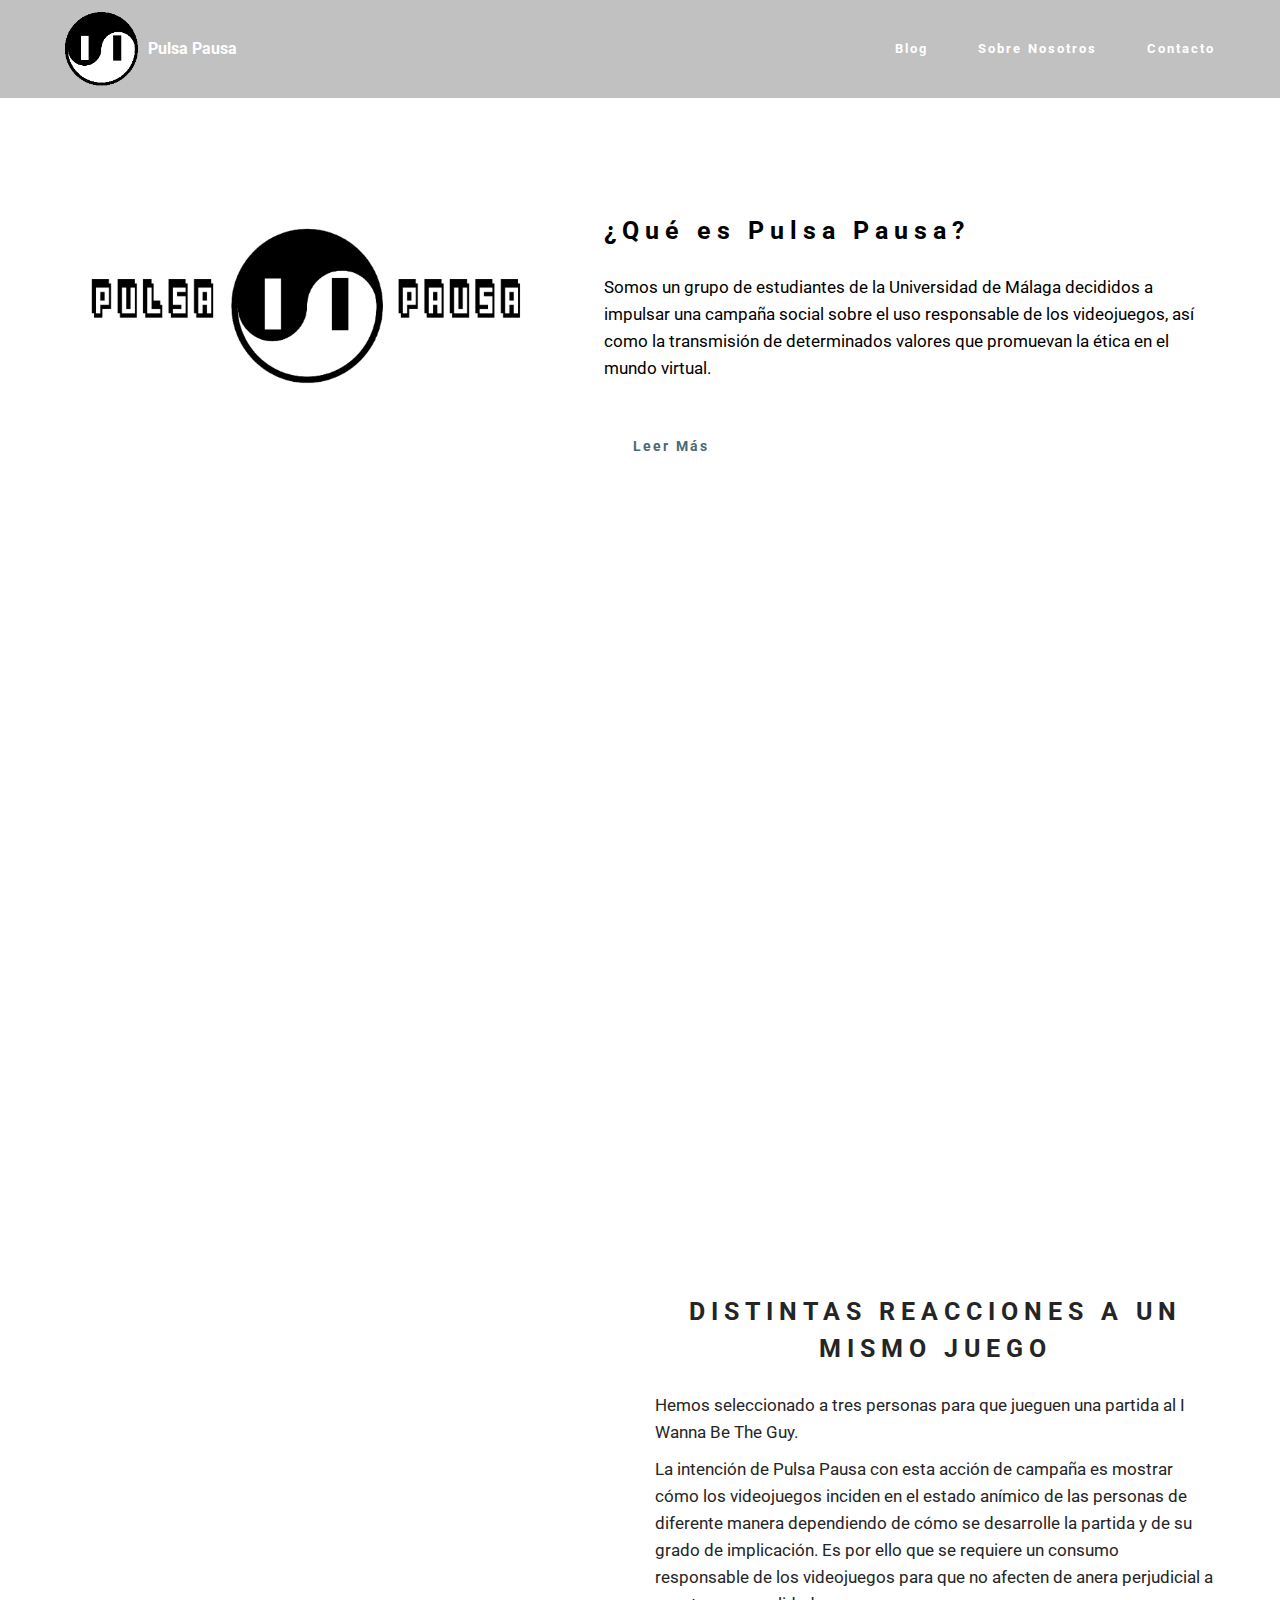
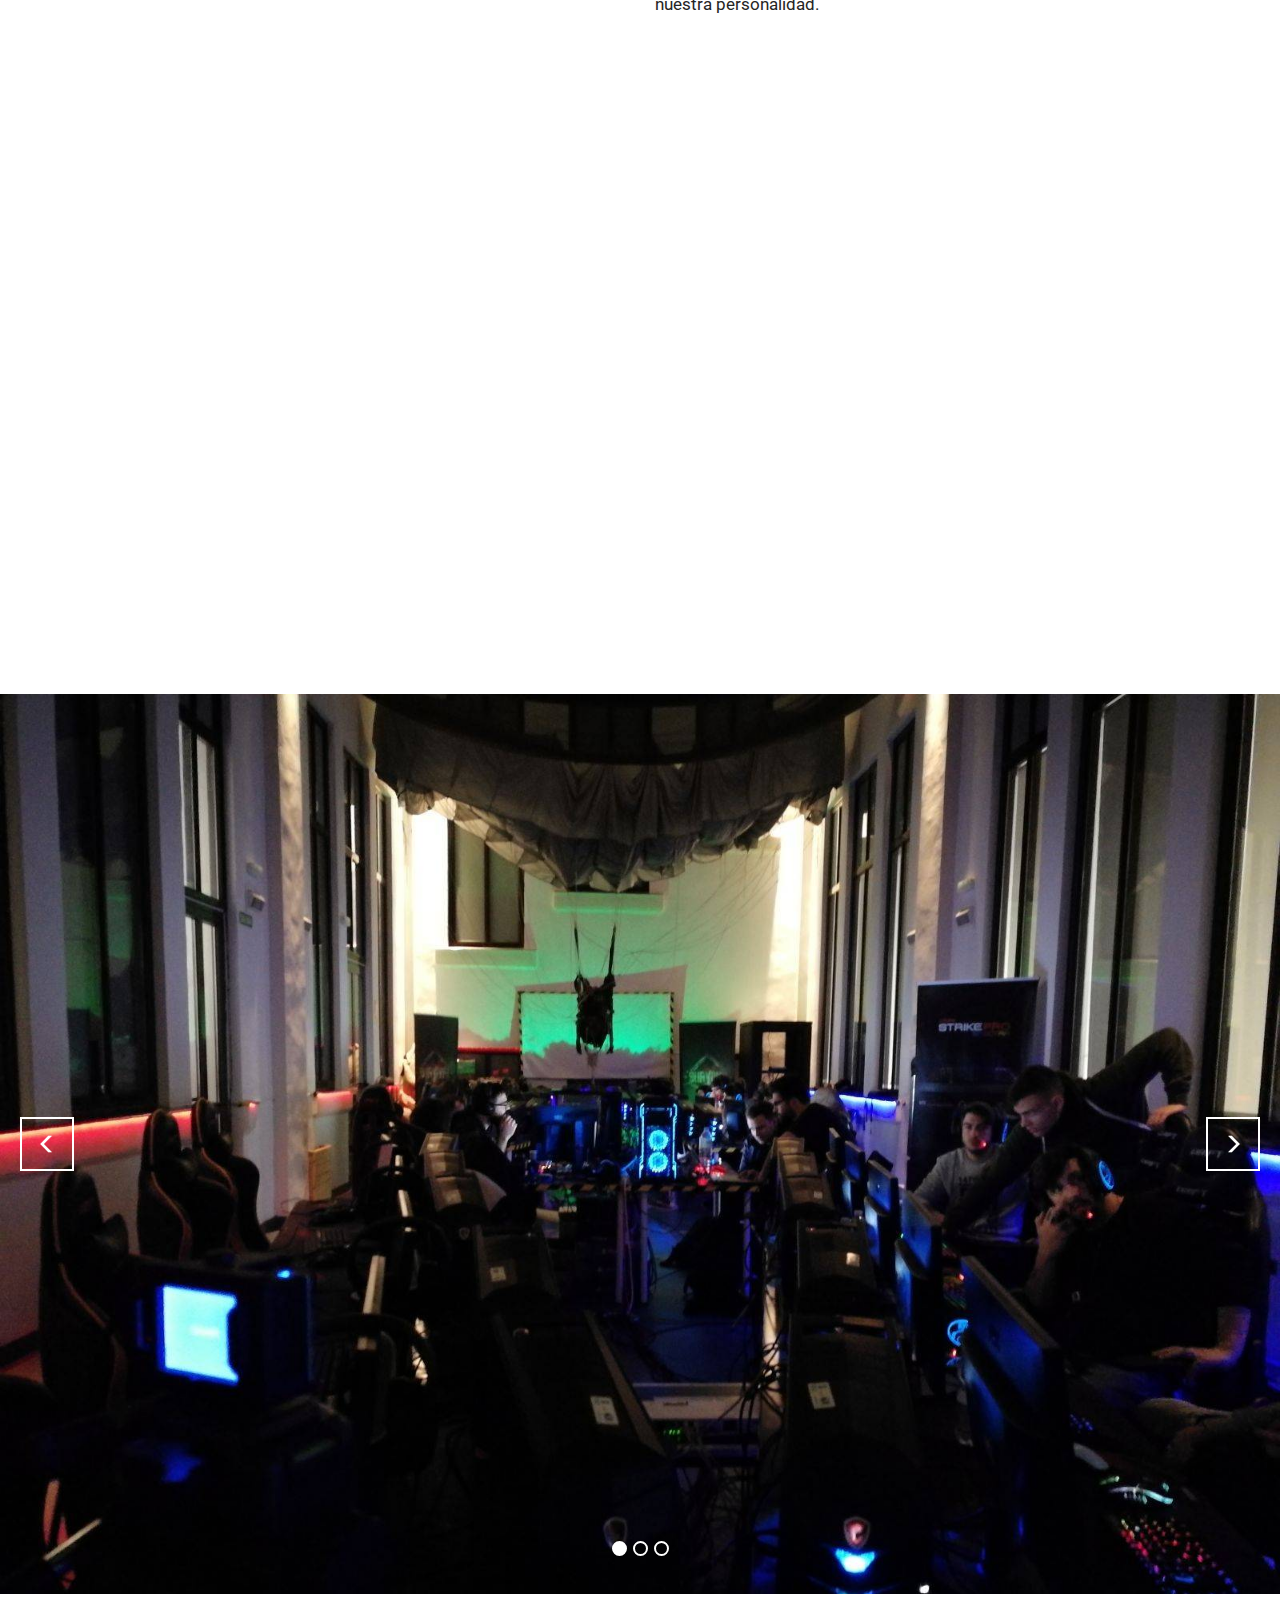
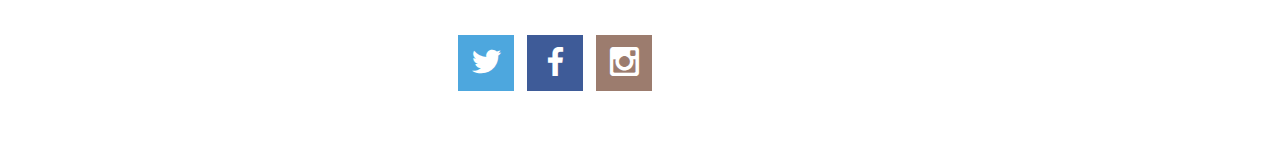
<file: index.html>
<!DOCTYPE html>
<html >
<head>
  <!-- Site made with Mobirise Website Builder v4.5.2, https://mobirise.com -->
  <meta charset="UTF-8">
  <meta http-equiv="X-UA-Compatible" content="IE=edge">
  <meta name="generator" content="Mobirise v4.5.2, mobirise.com">
  <meta name="viewport" content="width=device-width, initial-scale=1, minimum-scale=1">
  <link rel="shortcut icon" href="assets/images/logo-pulsa-subir-128x128.png" type="image/x-icon">
  <meta name="description" content="">
  
  <link rel="stylesheet" href="https://fonts.googleapis.com/css?family=Roboto:700,400&subset=cyrillic,latin,greek,vietnamese">
  <link rel="stylesheet" href="assets/bootstrap/css/bootstrap.min.css">
  <link rel="stylesheet" href="assets/socicon/css/socicon.min.css">
  <link rel="stylesheet" href="assets/mobirise/css/style.css">
  <link rel="stylesheet" href="assets/mobirise-slider/style.css">
  <link rel="stylesheet" href="assets/mobirise/css/mbr-additional.css" type="text/css">
  
  
  
</head>
<body>

<!-- Google Analytics -->
<!-- Global site tag (gtag.js) - Google Analytics -->
<script async src="https://www.googletagmanager.com/gtag/js?id=UA-111363269-1"></script>
<script>
  window.dataLayer = window.dataLayer || [];
  function gtag(){dataLayer.push(arguments);}
  gtag('js', new Date());

  gtag('config', 'UA-111363269-1');
</script>
<!-- /Google Analytics -->


<section class="mbr-navbar mbr-navbar--freeze mbr-navbar--absolute mbr-navbar--sticky mbr-navbar--auto-collapse" id="menu-1o" data-rv-view="0">
    <div class="mbr-navbar__section mbr-section">
        <div class="mbr-section__container container">
            <div class="mbr-navbar__container">
                <div class="mbr-navbar__column mbr-navbar__column--s mbr-navbar__brand">
                    <span class="mbr-navbar__brand-link mbr-brand mbr-brand--inline">
                        <span class="mbr-brand__logo"><a href="index.html"><img src="assets/images/logo-pulsa-subir-127x128.png" class="mbr-navbar__brand-img mbr-brand__img" alt="Mobirise"></a></span>
                        <span class="mbr-brand__name"><a class="mbr-brand__name text-white" href="index.html">Pulsa Pausa</a></span>
                    </span>
                </div>
                <div class="mbr-navbar__hamburger mbr-hamburger"><span class="mbr-hamburger__line"></span></div>
                <div class="mbr-navbar__column mbr-navbar__menu">
                    <nav class="mbr-navbar__menu-box mbr-navbar__menu-box--inline-right">
                        <div class="mbr-navbar__column">
                            <ul class="mbr-navbar__items mbr-navbar__items--right float-left mbr-buttons mbr-buttons--freeze mbr-buttons--right btn-decorator mbr-buttons--active mbr-buttons--only-links"><li class="mbr-navbar__item"><a class="mbr-buttons__link btn text-white" href="page4.html">Blog</a></li><li class="mbr-navbar__item"><a class="mbr-buttons__link btn text-white" href="page3.html">Sobre Nosotros</a></li><li class="mbr-navbar__item"><a class="mbr-buttons__link btn text-white" href="page2.html">Contacto</a></li></ul>                            
                            
                        </div>
                    </nav>
                </div>
            </div>
        </div>
    </div>
</section>

<section class="engine"><a href="https://mobirise.co/p">bootstrap dropdown</a></section><section class="mbr-section mbr-section--relative mbr-after-navbar" id="msg-box4-1l" data-rv-view="2" style="background-color: rgb(255, 255, 255);">
    
    <div class="mbr-section__container mbr-section__container--isolated container" style="padding-top: 124px; padding-bottom: 31px;">
        <div class="row">
            <div class="mbr-box mbr-box--fixed mbr-box--adapted">
                <div class="mbr-box__magnet mbr-box__magnet--top-right mbr-section__left col-sm-6 image-size" style="width: 42%;">
                    <figure class="mbr-figure mbr-figure--adapted mbr-figure--caption-inside-bottom mbr-figure--full-width"><img src="assets/images/cabecera-png-1400x481.png" class="mbr-figure__img"></figure>
                </div>
                <div class="mbr-box__magnet mbr-class-mbr-box__magnet--center-left col-sm-6 content-size mbr-section__right">
                    <div class="mbr-section__container mbr-section__container--middle">
                        <div class="mbr-header mbr-header--auto-align mbr-header--wysiwyg">
                            <h3 class="mbr-header__text">¿Qué es Pulsa Pausa?</h3>
                            
                        </div>
                    </div>
                    <div class="mbr-section__container mbr-section__container--middle">
                        <div class="mbr-article mbr-article--auto-align mbr-article--wysiwyg"><p>Somos un grupo de estudiantes de la Universidad de Málaga decididos a impulsar una campaña social sobre el uso responsable de los videojuegos, así como la transmisión de determinados valores que promuevan la ética en el mundo virtual.</p></div>
                    </div>
                    <div class="mbr-section__container">
                        <div class="mbr-buttons mbr-buttons--auto-align btn-inverse"><a class="mbr-buttons__btn btn btn-lg btn-link" href="page3.html">Leer Más</a></div>
                    </div>
                </div>
                
            </div>
        </div>
    </div>
</section>

<section class="mbr-section" id="header3-21" data-rv-view="5">
    <div class="mbr-section__container container mbr-section__container--isolated">
        <div class="mbr-header mbr-header--wysiwyg row">
            <div class="col-sm-8 col-sm-offset-2">
                <h3 class="mbr-header__text"><p>&nbsp;&nbsp;&nbsp;&nbsp;&nbsp;&nbsp;&nbsp;&nbsp;&nbsp;&nbsp;&nbsp;&nbsp;&nbsp;&nbsp;&nbsp;&nbsp;ACCIONES PULSA PAUSA</p></h3>
                
            </div>
        </div>
    </div>
</section>

<section class="mbr-section mbr-section--relative" id="msg-box5-1z" data-rv-view="7" style="background-color: rgb(255, 255, 255);">
    
    <div class="mbr-section__container mbr-section__container--isolated container" style="padding-top: 93px; padding-bottom: 93px;">
        <div class="row">
            <div class="mbr-box mbr-box--fixed mbr-box--adapted">
                <div class="mbr-box__magnet mbr-box__magnet--top-right mbr-section__left col-sm-6 image-size" style="width: 50%;">
                    <figure class="mbr-figure mbr-figure--adapted mbr-figure--caption-inside-bottom mbr-figure--full-width"><iframe class="mbr-embedded-video" src="https://www.youtube.com/embed/6CWpK-5VuQ0?rel=0&amp;amp;showinfo=0&amp;autoplay=0&amp;loop=0" width="1280" height="720" frameborder="0" allowfullscreen></iframe></figure>
                </div>
                <div class="mbr-box__magnet mbr-class-mbr-box__magnet--center-left col-sm-6 content-size mbr-section__right">
                    <div class="mbr-section__container mbr-section__container--middle">
                        <div class="mbr-header mbr-header--auto-align mbr-header--wysiwyg">
                            <h3 class="mbr-header__text">Entrevista Level Up Soho</h3>
                            
                        </div>
                    </div>
                    <div class="mbr-section__container mbr-section__container--middle">
                        <div class="mbr-article mbr-article--auto-align mbr-article--wysiwyg">Nos trasladamos hasta el bar de videojuegos Level Up para conocer la opinión de los clientes sobre el uso de los videojuegos en sus vidas.</div>
                    </div>
                    
                </div>
                
            </div>
        </div>
    </div>
</section>

<section class="mbr-section mbr-section--relative" id="msg-box5-27" data-rv-view="10" style="background-color: rgb(255, 255, 255);">
    
    <div class="mbr-section__container mbr-section__container--isolated container" style="padding-top: 93px; padding-bottom: 93px;">
        <div class="row">
            <div class="mbr-box mbr-box--fixed mbr-box--adapted">
                <div class="mbr-box__magnet mbr-box__magnet--top-right mbr-section__left col-sm-6 image-size" style="width: 50%;">
                    <figure class="mbr-figure mbr-figure--adapted mbr-figure--caption-inside-bottom mbr-figure--full-width"><iframe class="mbr-embedded-video" src="https://www.youtube.com/embed/zTGLU_NTkSw?rel=0&amp;amp;showinfo=0&amp;autoplay=0&amp;loop=0" width="1280" height="720" frameborder="0" allowfullscreen></iframe></figure>
                </div>
                <div class="mbr-box__magnet mbr-class-mbr-box__magnet--center-left col-sm-6 content-size mbr-section__right">
                    <div class="mbr-section__container mbr-section__container--middle">
                        <div class="mbr-header mbr-header--auto-align mbr-header--wysiwyg">
                            <h3 class="mbr-header__text">DISTINTAS REACCIONES A UN MISMO JUEGO</h3>
                            
                        </div>
                    </div>
                    <div class="mbr-section__container mbr-section__container--middle">
                        <div class="mbr-article mbr-article--auto-align mbr-article--wysiwyg"><p>Hemos seleccionado a tres personas para que jueguen una partida al I Wanna Be The Guy.</p><p>La intención de Pulsa Pausa con esta acción de campaña es mostrar cómo los videojuegos inciden en el estado anímico de las personas de diferente manera dependiendo de cómo se desarrolle la partida y de su grado de implicación. Es por ello que se requiere un consumo responsable de los videojuegos para que no afecten de anera perjudicial a nuestra personalidad.</p></div>
                    </div>
                    <div class="mbr-section__container">
                        <div class="mbr-buttons mbr-buttons--auto-align btn-inverse"><a class="mbr-buttons__btn btn btn-lg btn-default" href="https://mobirise.com">LEARN MORE</a></div>
                    </div>
                </div>
                
            </div>
        </div>
    </div>
</section>

<section class="mbr-section mbr-section--relative" id="msg-box5-29" data-rv-view="13" style="background-color: rgb(255, 255, 255);">
    
    <div class="mbr-section__container mbr-section__container--isolated container" style="padding-top: 93px; padding-bottom: 93px;">
        <div class="row">
            <div class="mbr-box mbr-box--fixed mbr-box--adapted">
                <div class="mbr-box__magnet mbr-box__magnet--top-right mbr-section__left col-sm-6 image-size" style="width: 50%;">
                    <figure class="mbr-figure mbr-figure--adapted mbr-figure--caption-inside-bottom mbr-figure--full-width"><iframe class="mbr-embedded-video" src="https://www.youtube.com/embed/31TtxDa-H0A?rel=0&amp;amp;showinfo=0&amp;autoplay=0&amp;loop=0" width="1280" height="720" frameborder="0" allowfullscreen></iframe></figure>
                </div>
                <div class="mbr-box__magnet mbr-class-mbr-box__magnet--center-left col-sm-6 content-size mbr-section__right">
                    <div class="mbr-section__container mbr-section__container--middle">
                        <div class="mbr-header mbr-header--auto-align mbr-header--wysiwyg">
                            <h3 class="mbr-header__text">Entrevista a Weeryl | Jugador de Black Claw</h3>
                            
                        </div>
                    </div>
                    <div class="mbr-section__container mbr-section__container--middle">
                        <div class="mbr-article mbr-article--auto-align mbr-article--wysiwyg">Hoy entrevistamos al jugador de la Liga Profesional de Videojuegos, Weeryl, para hablar sobre la profesionalización de los videojuegos desde el interior de este mundo.</div>
                    </div>
                    <div class="mbr-section__container">
                        <div class="mbr-buttons mbr-buttons--auto-align btn-inverse"><a class="mbr-buttons__btn btn btn-lg btn-default" href="https://mobirise.com">LEARN MORE</a></div>
                    </div>
                </div>
                
            </div>
        </div>
    </div>
</section>

<section class="mbr-slider mbr-section mbr-section--no-padding carousel slide" data-ride="carousel" data-wrap="true" data-interval="5000" id="slider-2e" data-rv-view="71" style="background-color: rgb(255, 255, 255);">
    <div class="mbr-section__container">
        <div>
            <ol class="carousel-indicators">
                <li data-app-prevent-settings="" data-target="#slider-2e" data-slide-to="0" class="active"></li><li data-app-prevent-settings="" data-target="#slider-2e" data-slide-to="1"></li><li data-app-prevent-settings="" data-target="#slider-2e" class="" data-slide-to="2"></li>
            </ol>
            <div class="carousel-inner" role="listbox">
                <div class="mbr-box mbr-section mbr-section--relative mbr-section--fixed-size mbr-section--bg-adapted item dark center mbr-section--full-height active" style="background-image: url(assets/images/whatsapp-image-2018-01-29-at-11.47.21-1600x1200.jpg);">
                    <div class="mbr-box__magnet mbr-box__magnet--center-right mbr-box__magnet--sm-padding">
                                            
                        <div class=" container">
                            
                            <div class="row">
                                <div class=" col-md-6 col-md-offset-5">  

                                <div class="mbr-hero">
                                    

                                    
                                </div>
                                
                                </div>
                            </div>
                        </div>
                    </div>
                </div><div class="mbr-box mbr-section mbr-section--relative mbr-section--fixed-size mbr-section--bg-adapted item dark center mbr-section--full-height" style="background-image: url(assets/images/whatsapp-image-2018-01-29-at-11.47.35-1600x1200.jpg);">
                    <div class="mbr-box__magnet mbr-box__magnet--center-left mbr-box__magnet--sm-padding">
                                            
                        <div class=" container">
                            
                            <div class="row">
                                <div class=" col-md-offset-1 col-md-6">  

                                <div class="mbr-hero">
                                    

                                    
                                </div>
                                
                                </div>
                            </div>
                        </div>
                    </div>
                </div><div class="mbr-box mbr-section mbr-section--relative mbr-section--fixed-size mbr-section--bg-adapted item dark center mbr-section--full-height" style="background-image: url(assets/images/captura-810x400.jpg);">
                    <div class="mbr-box__magnet mbr-box__magnet--center-left mbr-box__magnet--sm-padding">
                                            
                        <div class=" container">
                            
                            <div class="row">
                                <div class=" col-md-offset-1 col-md-6">  

                                <div class="mbr-hero">
                                    <h1 class="mbr-hero__text">Survival Gaming Málaga</h1>

                                    <p class="mbr-hero__subtext">Pulsa Pausa estuvo en la Survival Gaming de Málaga apoyando el uso responsable de los videojuegos y sus competiciones.</p>
                                </div>
                                
                                </div>
                            </div>
                        </div>
                    </div>
                </div>
            </div>
            
            <a data-app-prevent-settings="" class="left carousel-control" role="button" data-slide="prev" href="#slider-2e">
                <span class="glyphicon glyphicon-menu-left" aria-hidden="true"></span>
                <span class="sr-only">Previous</span>
            </a>
            <a data-app-prevent-settings="" class="right carousel-control" role="button" data-slide="next" href="#slider-2e">
                <span class="glyphicon glyphicon-menu-right" aria-hidden="true"></span>
                <span class="sr-only">Next</span>
            </a>
        </div>
    </div>
</section>

<section class="mbr-section mbr-section--relative mbr-section--fixed-size" id="social-buttons2-1n" data-rv-view="16" style="background-color: rgb(255, 255, 255);">
    

    <div class="mbr-section__container container">
        <div class="mbr-header mbr-header--inline row" style="padding-top: 40.8px; padding-bottom: 40.8px;">
            <div class="col-sm-4">
                <h3 class="mbr-header__text">¡Síguenos!</h3>
            </div>
            <div class="mbr-social-icons mbr-social-icons--style-1 col-sm-8"><a class="mbr-social-icons__icon socicon-bg-twitter" title="Twitter" target="_blank" href="https://twitter.com/PulsaPausa"><i class="socicon socicon-twitter"></i></a> <a class="mbr-social-icons__icon socicon-bg-facebook" title="Facebook" target="_blank" href="https://www.facebook.com/Pulsa-Pausa-360727981020025/"><i class="socicon socicon-facebook"></i></a>   <a class="mbr-social-icons__icon socicon-bg-instagram" title="Instagram" target="_blank" href="https://www.instagram.com/pulsapausa/?hl=es"><i class="socicon socicon-instagram"></i></a>      </div>
        </div>
    </div>
</section>


  <script src="assets/web/assets/jquery/jquery.min.js"></script>
  <script src="assets/bootstrap/js/bootstrap.min.js"></script>
  <script src="assets/smooth-scroll/smooth-scroll.js"></script>
  <script src="assets/bootstrap-carousel-swipe/bootstrap-carousel-swipe.js"></script>
  <script src="assets/mobirise/js/script.js"></script>
  
  
</body>
</html>
</file>
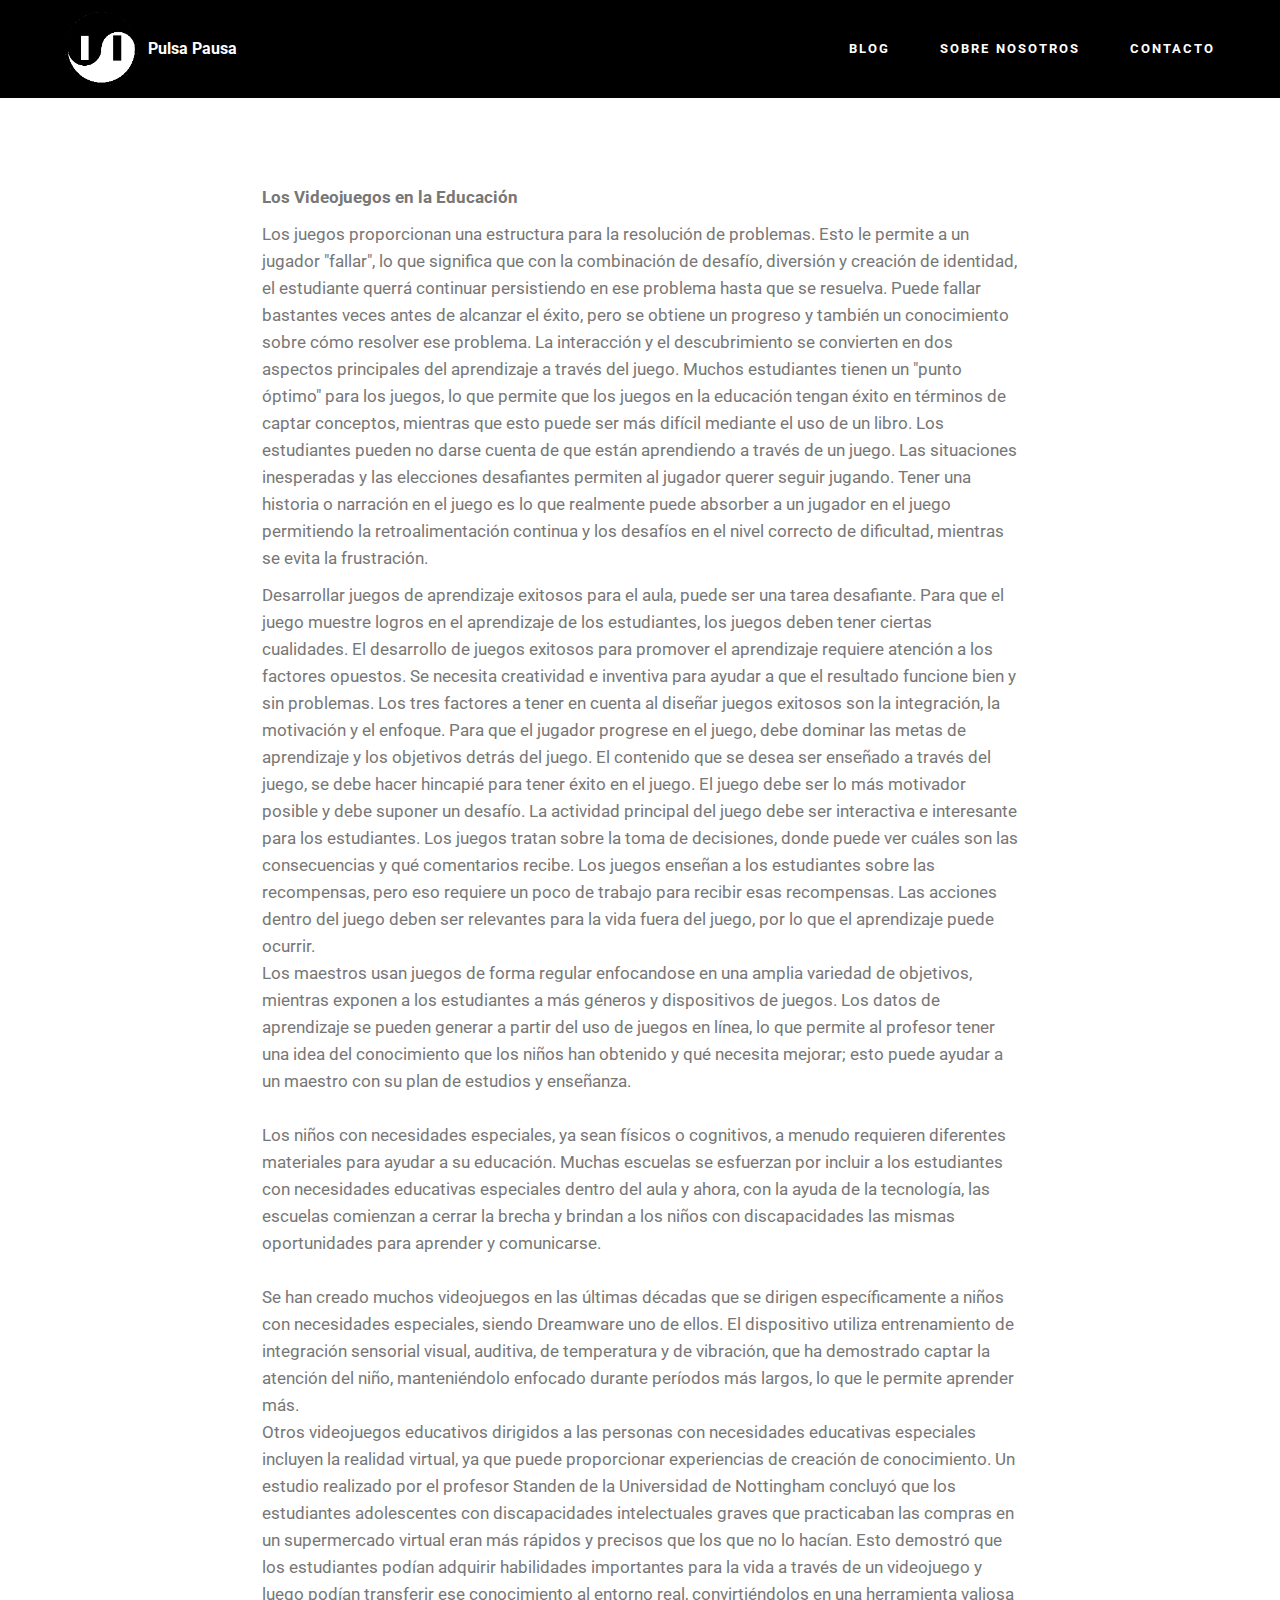
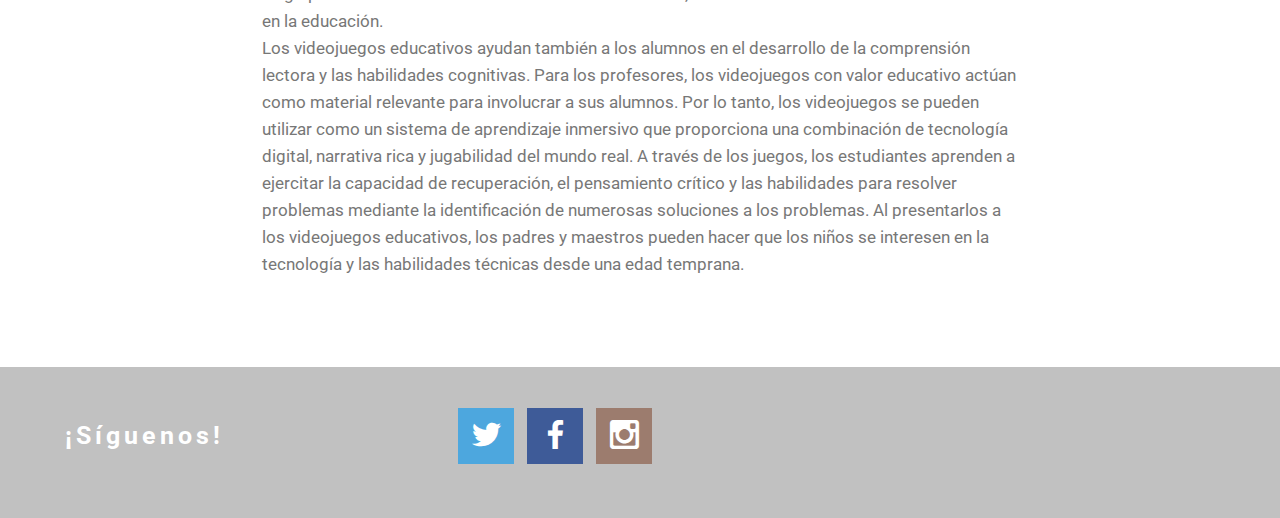
<file: page1.html>
<!DOCTYPE html>
<html >
<head>
  <!-- Site made with Mobirise Website Builder v4.5.2, https://mobirise.com -->
  <meta charset="UTF-8">
  <meta http-equiv="X-UA-Compatible" content="IE=edge">
  <meta name="generator" content="Mobirise v4.5.2, mobirise.com">
  <meta name="viewport" content="width=device-width, initial-scale=1, minimum-scale=1">
  <link rel="shortcut icon" href="assets/images/logo-pulsa-subir-128x128.png" type="image/x-icon">
  <meta name="description" content="Web Site Generator Description">
  <title>Articulo</title>
  <link rel="stylesheet" href="https://fonts.googleapis.com/css?family=Roboto:700,400&subset=cyrillic,latin,greek,vietnamese">
  <link rel="stylesheet" href="assets/bootstrap/css/bootstrap.min.css">
  <link rel="stylesheet" href="assets/socicon/css/socicon.min.css">
  <link rel="stylesheet" href="assets/mobirise/css/style.css">
  <link rel="stylesheet" href="assets/mobirise/css/mbr-additional.css" type="text/css">
  
  
  
</head>
<body>

<!-- Google Analytics -->
<!-- Global site tag (gtag.js) - Google Analytics -->
<script async src="https://www.googletagmanager.com/gtag/js?id=UA-111363269-1"></script>
<script>
  window.dataLayer = window.dataLayer || [];
  function gtag(){dataLayer.push(arguments);}
  gtag('js', new Date());

  gtag('config', 'UA-111363269-1');
</script>
<!-- /Google Analytics -->


<section class="mbr-navbar mbr-navbar--freeze mbr-navbar--absolute mbr-navbar--sticky mbr-navbar--auto-collapse" id="ext_menu-n" data-rv-view="102">
    <div class="mbr-navbar__section mbr-section">
        <div class="mbr-section__container container">
            <div class="mbr-navbar__container">
                <div class="mbr-navbar__column mbr-navbar__column--s mbr-navbar__brand">
                    <span class="mbr-navbar__brand-link mbr-brand mbr-brand--inline">
                        <span class="mbr-brand__logo"><a href="page5.html"><img src="assets/images/logo-pulsa-subir-127x128.png" class="mbr-navbar__brand-img mbr-brand__img" alt="Mobirise"></a></span>
                        <span class="mbr-brand__name"><a class="mbr-brand__name text-white" href="index.html">Pulsa Pausa</a></span>
                    </span>
                </div>
                <div class="mbr-navbar__hamburger mbr-hamburger"><span class="mbr-hamburger__line"></span></div>
                <div class="mbr-navbar__column mbr-navbar__menu">
                    <nav class="mbr-navbar__menu-box mbr-navbar__menu-box--inline-right">
                        <div class="mbr-navbar__column">
                            <ul class="mbr-navbar__items mbr-navbar__items--right float-left mbr-buttons mbr-buttons--freeze mbr-buttons--right btn-decorator mbr-buttons--active mbr-buttons--only-links"><li class="mbr-navbar__item"><a class="mbr-buttons__link btn text-white" href="page4.html">BLOG</a></li><li class="mbr-navbar__item"><a class="mbr-buttons__link btn text-white" href="page3.html">SOBRE NOSOTROS</a></li><li class="mbr-navbar__item"><a class="mbr-buttons__link btn text-white" href="page2.html">CONTACTO</a></li></ul>                            
                            
                        </div>
                    </nav>
                </div>
            </div>
        </div>
    </div>
</section>

<section class="engine"><a href="https://mobirise.co/n">bootstrap modal</a></section><section class="mbr-section mbr-after-navbar" id="content1-s" data-rv-view="104">
    <div class="mbr-section__container container mbr-section__container--isolated">
        <div class="row">
            <div class="mbr-article mbr-article--wysiwyg col-sm-8 col-sm-offset-2"><p><strong>Los Videojuegos en la Educación</strong></p><p>Los juegos proporcionan una estructura para la resolución de problemas. Esto le permite a un jugador "fallar", lo que significa que con la combinación de desafío, diversión y creación de identidad, el estudiante querrá continuar persistiendo en ese problema hasta que se resuelva. Puede fallar bastantes veces antes de alcanzar el éxito, pero se obtiene un progreso y también un conocimiento sobre cómo resolver ese problema. La interacción y el descubrimiento se convierten en dos aspectos principales del aprendizaje a través del juego. Muchos estudiantes tienen un "punto óptimo" para los juegos, lo que permite que los juegos en la educación tengan éxito en términos de captar conceptos, mientras que esto puede ser más difícil mediante el uso de un libro. Los estudiantes pueden no darse cuenta de que están aprendiendo a través de un juego. Las situaciones inesperadas y las elecciones desafiantes permiten al jugador querer seguir jugando. Tener una historia o narración en el juego es lo que realmente puede absorber a un jugador en el juego permitiendo la retroalimentación continua y los desafíos en el nivel correcto de dificultad, mientras se evita la frustración.
</p><div>
</div><div>Desarrollar juegos de aprendizaje exitosos para el aula, puede ser una tarea desafiante. Para que el juego muestre logros en el aprendizaje de los estudiantes, los juegos deben tener ciertas cualidades. El desarrollo de juegos exitosos para promover el aprendizaje requiere atención a los factores opuestos. Se necesita creatividad e inventiva para ayudar a que el resultado funcione bien y sin problemas. Los tres factores a tener en cuenta al diseñar juegos exitosos son la integración, la motivación y el enfoque. Para que el jugador progrese en el juego, debe dominar las metas de aprendizaje y los objetivos detrás del juego.  El contenido que se desea ser enseñado a través del juego, se debe hacer hincapié para tener éxito en el juego. El juego debe ser lo más motivador posible y debe suponer un desafío. La actividad principal del juego debe ser interactiva e interesante para los estudiantes. Los juegos tratan sobre la toma de decisiones, donde puede ver cuáles son las consecuencias y qué comentarios recibe. Los juegos enseñan a los estudiantes sobre las recompensas, pero eso requiere un poco de trabajo para recibir esas recompensas. Las acciones dentro del juego deben ser relevantes para la vida fuera del juego, por lo que el aprendizaje puede ocurrir.
</div><div>
</div><div>Los maestros usan juegos de forma regular enfocandose en una amplia variedad de objetivos, mientras exponen a los estudiantes a más géneros y dispositivos de juegos. Los datos de aprendizaje se pueden generar a partir del uso de juegos en línea, lo que permite al profesor tener una idea del conocimiento que los niños han obtenido y qué necesita mejorar; esto puede ayudar a un maestro con su plan de estudios y enseñanza.</div><div><br></div><div>
</div><div>Los niños con necesidades especiales, ya sean físicos o cognitivos, a menudo requieren diferentes materiales para ayudar a su educación. Muchas escuelas se esfuerzan por incluir a los estudiantes con necesidades educativas especiales dentro del aula y ahora, con la ayuda de la tecnología, las escuelas comienzan a cerrar la brecha y brindan a los niños con discapacidades las mismas oportunidades para aprender y comunicarse.
</div><div><br></div><div>Se han creado muchos videojuegos en las últimas décadas que se dirigen específicamente a niños con necesidades especiales, siendo Dreamware uno de ellos. El dispositivo utiliza entrenamiento de integración sensorial visual, auditiva, de temperatura y de vibración, que ha demostrado captar la atención del niño, manteniéndolo enfocado durante períodos más largos, lo que le permite aprender más.
</div><div>
</div><div>Otros videojuegos educativos dirigidos a las personas con necesidades educativas especiales incluyen la realidad virtual, ya que puede proporcionar experiencias de creación de conocimiento. Un estudio realizado por el profesor Standen de la Universidad de Nottingham concluyó que los estudiantes adolescentes con discapacidades intelectuales graves que practicaban las compras en un supermercado virtual eran más rápidos y precisos que los que no lo hacían. Esto demostró que los estudiantes podían adquirir habilidades importantes para la vida a través de un videojuego y luego podían transferir ese conocimiento al entorno real, convirtiéndolos en una herramienta valiosa en la educación.
</div><div>
</div><div>Los videojuegos educativos ayudan también a los alumnos en el desarrollo de la comprensión lectora y las habilidades cognitivas. Para los profesores, los videojuegos con valor educativo actúan como material relevante para involucrar a sus alumnos. Por lo tanto, los videojuegos se pueden utilizar como un sistema de aprendizaje inmersivo que proporciona una combinación de tecnología digital, narrativa rica y jugabilidad del mundo real. A través de los juegos, los estudiantes aprenden a ejercitar la capacidad de recuperación, el pensamiento crítico y las habilidades para resolver problemas mediante la identificación de numerosas soluciones a los problemas. Al presentarlos a los videojuegos educativos, los padres y maestros pueden hacer que los niños se interesen en la tecnología y las habilidades técnicas desde una edad temprana.</div><p></p></div>
        </div>
    </div>
</section>

<section class="mbr-section mbr-section--relative mbr-section--fixed-size" id="social-buttons2-1k" data-rv-view="105" style="background-color: rgb(193, 193, 193);">
    

    <div class="mbr-section__container container">
        <div class="mbr-header mbr-header--inline row" style="padding-top: 40.8px; padding-bottom: 40.8px;">
            <div class="col-sm-4">
                <h3 class="mbr-header__text">¡Síguenos!</h3>
            </div>
            <div class="mbr-social-icons mbr-social-icons--style-1 col-sm-8"><a class="mbr-social-icons__icon socicon-bg-twitter" title="Twitter" target="_blank" href="https://twitter.com/PulsaPausa"><i class="socicon socicon-twitter"></i></a> <a class="mbr-social-icons__icon socicon-bg-facebook" title="Facebook" target="_blank" href="https://www.facebook.com/Pulsa-Pausa-360727981020025/"><i class="socicon socicon-facebook"></i></a>   <a class="mbr-social-icons__icon socicon-bg-instagram" title="Instagram" target="_blank" href="https://www.instagram.com/pulsapausa/?hl=es"><i class="socicon socicon-instagram"></i></a>      </div>
        </div>
    </div>
</section>


  <script src="assets/web/assets/jquery/jquery.min.js"></script>
  <script src="assets/bootstrap/js/bootstrap.min.js"></script>
  <script src="assets/smooth-scroll/smooth-scroll.js"></script>
  <script src="assets/mobirise/js/script.js"></script>
  
  
</body>
</html>
</file>
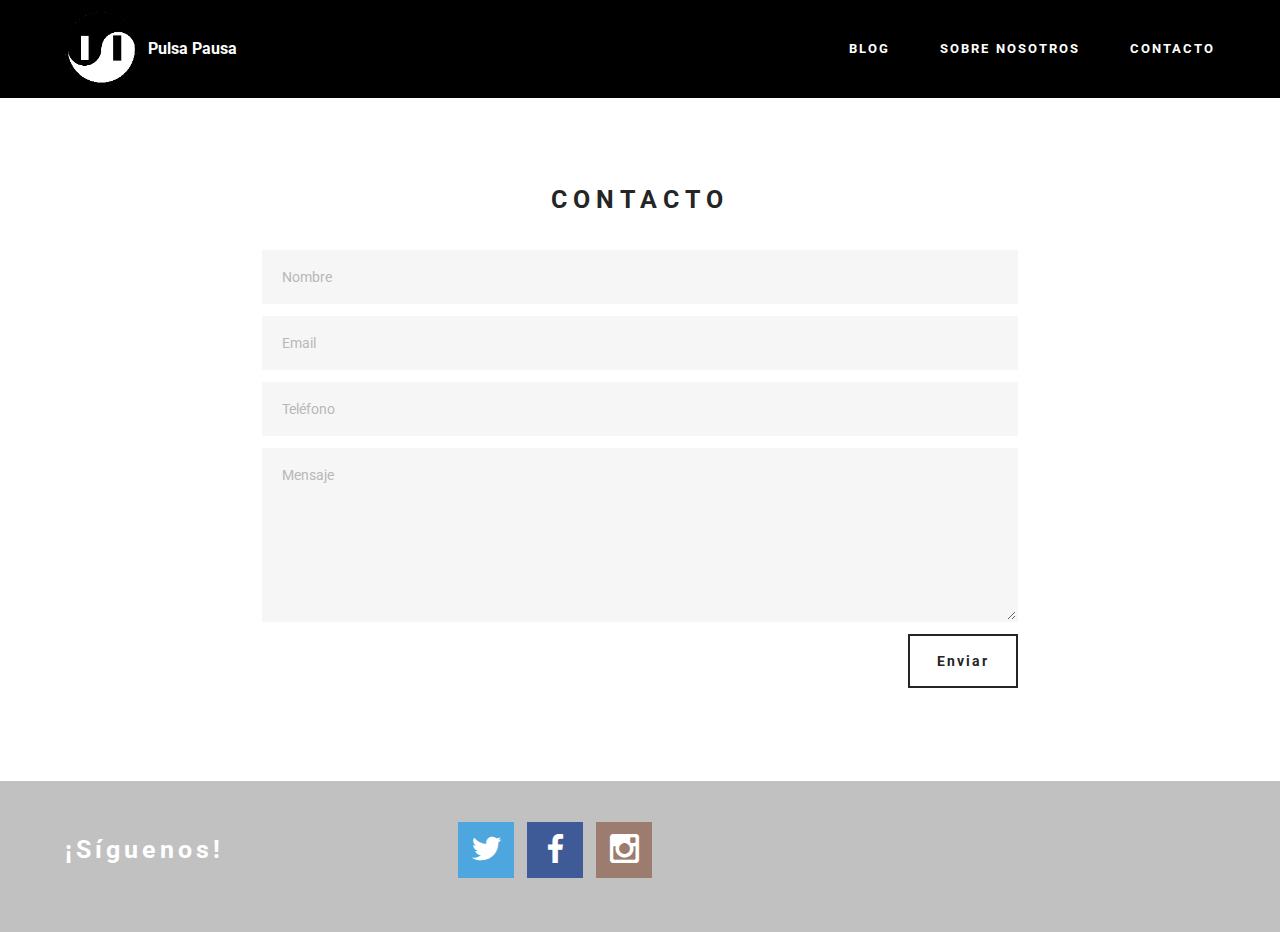
<file: page2.html>
<!DOCTYPE html>
<html >
<head>
  <!-- Site made with Mobirise Website Builder v4.5.2, https://mobirise.com -->
  <meta charset="UTF-8">
  <meta http-equiv="X-UA-Compatible" content="IE=edge">
  <meta name="generator" content="Mobirise v4.5.2, mobirise.com">
  <meta name="viewport" content="width=device-width, initial-scale=1, minimum-scale=1">
  <link rel="shortcut icon" href="assets/images/logo-pulsa-subir-128x128.png" type="image/x-icon">
  <meta name="description" content="Web Site Maker Description">
  <title>Contacto</title>
  <link rel="stylesheet" href="https://fonts.googleapis.com/css?family=Roboto:700,400&subset=cyrillic,latin,greek,vietnamese">
  <link rel="stylesheet" href="assets/bootstrap/css/bootstrap.min.css">
  <link rel="stylesheet" href="assets/socicon/css/socicon.min.css">
  <link rel="stylesheet" href="assets/mobirise/css/style.css">
  <link rel="stylesheet" href="assets/mobirise/css/mbr-additional.css" type="text/css">
  
  
  
</head>
<body>

<!-- Google Analytics -->
<!-- Global site tag (gtag.js) - Google Analytics -->
<script async src="https://www.googletagmanager.com/gtag/js?id=UA-111363269-1"></script>
<script>
  window.dataLayer = window.dataLayer || [];
  function gtag(){dataLayer.push(arguments);}
  gtag('js', new Date());

  gtag('config', 'UA-111363269-1');
</script>
<!-- /Google Analytics -->


<section class="mbr-navbar mbr-navbar--freeze mbr-navbar--absolute mbr-navbar--sticky mbr-navbar--auto-collapse" id="ext_menu-o" data-rv-view="107">
    <div class="mbr-navbar__section mbr-section">
        <div class="mbr-section__container container">
            <div class="mbr-navbar__container">
                <div class="mbr-navbar__column mbr-navbar__column--s mbr-navbar__brand">
                    <span class="mbr-navbar__brand-link mbr-brand mbr-brand--inline">
                        <span class="mbr-brand__logo"><a href="page5.html"><img src="assets/images/logo-pulsa-subir-127x128.png" class="mbr-navbar__brand-img mbr-brand__img" alt="Mobirise"></a></span>
                        <span class="mbr-brand__name"><a class="mbr-brand__name text-white" href="index.html">Pulsa Pausa</a></span>
                    </span>
                </div>
                <div class="mbr-navbar__hamburger mbr-hamburger"><span class="mbr-hamburger__line"></span></div>
                <div class="mbr-navbar__column mbr-navbar__menu">
                    <nav class="mbr-navbar__menu-box mbr-navbar__menu-box--inline-right">
                        <div class="mbr-navbar__column">
                            <ul class="mbr-navbar__items mbr-navbar__items--right float-left mbr-buttons mbr-buttons--freeze mbr-buttons--right btn-decorator mbr-buttons--active mbr-buttons--only-links"><li class="mbr-navbar__item"><a class="mbr-buttons__link btn text-white" href="page4.html">BLOG</a></li><li class="mbr-navbar__item"><a class="mbr-buttons__link btn text-white" href="page3.html">SOBRE NOSOTROS</a></li><li class="mbr-navbar__item"><a class="mbr-buttons__link btn text-white" href="page2.html">CONTACTO</a></li></ul>                            
                            
                        </div>
                    </nav>
                </div>
            </div>
        </div>
    </div>
</section>

<section class="engine"><a href="https://mobirise.co/k">bootstrap template</a></section><section class="mbr-section mbr-section--relative mbr-section--fixed-size mbr-after-navbar" id="form1-x" data-rv-view="109" style="background-color: rgb(255, 255, 255);">
    
    <div class="mbr-section__container mbr-section__container--std-padding container" style="padding-top: 93px; padding-bottom: 93px;">
        <div class="row">
            <div class="col-sm-12">
                <div class="row">
                    <div class="col-sm-8 col-sm-offset-2" data-form-type="formoid">
                        <div class="mbr-header mbr-header--center mbr-header--std-padding">
                            <h2 class="mbr-header__text">CONTACTO</h2>
                        </div>
                        <div data-form-alert="true">
                            <div class="hide" data-form-alert-success="true"></div>
                        </div>
                        <form action="https://mobirise.com/" method="post" data-form-title="CONTACTO">
                            <input type="hidden" value="UrtHTZ85Da1JK04cfquJa28khYMe+sKAfLy9tz1PV/5+ggY1+Q/fLrEHub7/D037LH0BUB/uvXPgc94TR98l0gehHWC/EjPovz/YgauxLfh6PgkiFWGZcL4dRASvjFM4" data-form-email="true">
                            <div class="form-group">
                                <input type="text" class="form-control" name="name" required="" placeholder="Nombre" data-form-field="Name">
                            </div>
                            <div class="form-group">
                                <input type="email" class="form-control" name="email" required="" placeholder="Email" data-form-field="Email">
                            </div>
                            <div class="form-group">
                                <input type="tel" class="form-control" name="phone" placeholder="Teléfono" data-form-field="Phone">
                            </div>
                            <div class="form-group">
                                <textarea class="form-control" name="message" rows="7" placeholder="Mensaje" data-form-field="Message"></textarea>
                            </div>
                            <div class="mbr-buttons mbr-buttons--right"><button type="submit" class="mbr-buttons__btn btn btn-lg btn-default">Enviar</button></div>
                        </form>
                    </div>
                </div>
            </div>
        </div>
    </div>
</section>

<section class="mbr-section mbr-section--relative mbr-section--fixed-size" id="social-buttons2-1j" data-rv-view="118" style="background-color: rgb(193, 193, 193);">
    

    <div class="mbr-section__container container">
        <div class="mbr-header mbr-header--inline row" style="padding-top: 40.8px; padding-bottom: 40.8px;">
            <div class="col-sm-4">
                <h3 class="mbr-header__text">¡Síguenos!</h3>
            </div>
            <div class="mbr-social-icons mbr-social-icons--style-1 col-sm-8"><a class="mbr-social-icons__icon socicon-bg-twitter" title="Twitter" target="_blank" href="https://twitter.com/PulsaPausa"><i class="socicon socicon-twitter"></i></a> <a class="mbr-social-icons__icon socicon-bg-facebook" title="Facebook" target="_blank" href="https://www.facebook.com/Pulsa-Pausa-360727981020025/"><i class="socicon socicon-facebook"></i></a>   <a class="mbr-social-icons__icon socicon-bg-instagram" title="Instagram" target="_blank" href="https://www.instagram.com/pulsapausa/?hl=es"><i class="socicon socicon-instagram"></i></a>      </div>
        </div>
    </div>
</section>


  <script src="assets/web/assets/jquery/jquery.min.js"></script>
  <script src="assets/bootstrap/js/bootstrap.min.js"></script>
  <script src="assets/smooth-scroll/smooth-scroll.js"></script>
  <!--[if lte IE 9]>
    <script src="assets/jquery-placeholder/jquery.placeholder.min.js"></script>
  <![endif]-->
  <script src="assets/mobirise/js/script.js"></script>
  <script src="assets/formoid/formoid.min.js"></script>
  
  
</body>
</html>
</file>
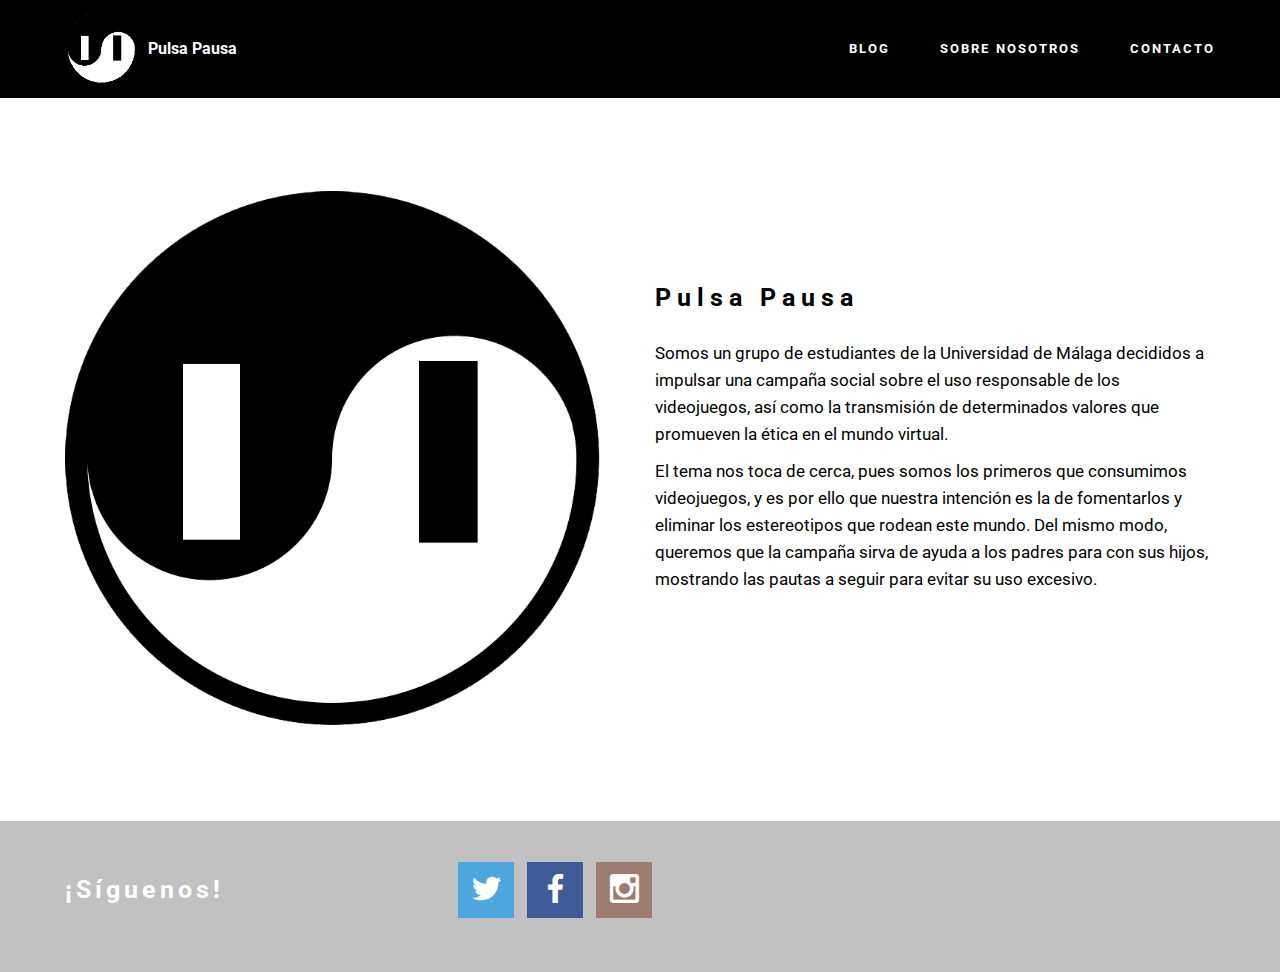
<file: page3.html>
<!DOCTYPE html>
<html >
<head>
  <!-- Site made with Mobirise Website Builder v4.5.2, https://mobirise.com -->
  <meta charset="UTF-8">
  <meta http-equiv="X-UA-Compatible" content="IE=edge">
  <meta name="generator" content="Mobirise v4.5.2, mobirise.com">
  <meta name="viewport" content="width=device-width, initial-scale=1, minimum-scale=1">
  <link rel="shortcut icon" href="assets/images/logo-pulsa-subir-128x128.png" type="image/x-icon">
  <meta name="description" content="Website Builder Description">
  <title>Sobre Nosotros</title>
  <link rel="stylesheet" href="https://fonts.googleapis.com/css?family=Roboto:700,400&subset=cyrillic,latin,greek,vietnamese">
  <link rel="stylesheet" href="assets/bootstrap/css/bootstrap.min.css">
  <link rel="stylesheet" href="assets/socicon/css/socicon.min.css">
  <link rel="stylesheet" href="assets/mobirise/css/style.css">
  <link rel="stylesheet" href="assets/mobirise/css/mbr-additional.css" type="text/css">
  
  
  
</head>
<body>

<!-- Google Analytics -->
<!-- Global site tag (gtag.js) - Google Analytics -->
<script async src="https://www.googletagmanager.com/gtag/js?id=UA-111363269-1"></script>
<script>
  window.dataLayer = window.dataLayer || [];
  function gtag(){dataLayer.push(arguments);}
  gtag('js', new Date());

  gtag('config', 'UA-111363269-1');
</script>
<!-- /Google Analytics -->


<section class="mbr-navbar mbr-navbar--freeze mbr-navbar--absolute mbr-navbar--sticky mbr-navbar--auto-collapse" id="ext_menu-p" data-rv-view="120">
    <div class="mbr-navbar__section mbr-section">
        <div class="mbr-section__container container">
            <div class="mbr-navbar__container">
                <div class="mbr-navbar__column mbr-navbar__column--s mbr-navbar__brand">
                    <span class="mbr-navbar__brand-link mbr-brand mbr-brand--inline">
                        <span class="mbr-brand__logo"><a href="page5.html"><img src="assets/images/logo-pulsa-subir-127x128.png" class="mbr-navbar__brand-img mbr-brand__img" alt="Mobirise"></a></span>
                        <span class="mbr-brand__name"><a class="mbr-brand__name text-white" href="index.html">Pulsa Pausa</a></span>
                    </span>
                </div>
                <div class="mbr-navbar__hamburger mbr-hamburger"><span class="mbr-hamburger__line"></span></div>
                <div class="mbr-navbar__column mbr-navbar__menu">
                    <nav class="mbr-navbar__menu-box mbr-navbar__menu-box--inline-right">
                        <div class="mbr-navbar__column">
                            <ul class="mbr-navbar__items mbr-navbar__items--right float-left mbr-buttons mbr-buttons--freeze mbr-buttons--right btn-decorator mbr-buttons--active mbr-buttons--only-links"><li class="mbr-navbar__item"><a class="mbr-buttons__link btn text-white" href="page4.html">BLOG</a></li><li class="mbr-navbar__item"><a class="mbr-buttons__link btn text-white" href="page3.html">SOBRE NOSOTROS</a></li><li class="mbr-navbar__item"><a class="mbr-buttons__link btn text-white" href="page2.html">CONTACTO</a></li></ul>                            
                            
                        </div>
                    </nav>
                </div>
            </div>
        </div>
    </div>
</section>

<section class="engine"><a href="https://mobirise.co/n">bootstrap modal</a></section><section class="mbr-section mbr-section--relative mbr-after-navbar" id="msg-box4-v" data-rv-view="122" style="background-color: rgb(255, 255, 255);">
    
    <div class="mbr-section__container mbr-section__container--isolated container" style="padding-top: 93px; padding-bottom: 93px;">
        <div class="row">
            <div class="mbr-box mbr-box--fixed mbr-box--adapted">
                <div class="mbr-box__magnet mbr-box__magnet--top-right mbr-section__left col-sm-6 image-size" style="width: 50%;">
                    <figure class="mbr-figure mbr-figure--adapted mbr-figure--caption-inside-bottom mbr-figure--full-width"><img src="assets/images/logo-pulsa-subir-722x724.png" class="mbr-figure__img"></figure>
                </div>
                <div class="mbr-box__magnet mbr-class-mbr-box__magnet--center-left col-sm-6 content-size mbr-section__right">
                    <div class="mbr-section__container mbr-section__container--middle">
                        <div class="mbr-header mbr-header--auto-align mbr-header--wysiwyg">
                            <h3 class="mbr-header__text">Pulsa Pausa</h3>
                            
                        </div>
                    </div>
                    <div class="mbr-section__container mbr-section__container--middle">
                        <div class="mbr-article mbr-article--auto-align mbr-article--wysiwyg"><p>Somos un grupo de estudiantes de la Universidad de Málaga decididos a impulsar una campaña social sobre el uso responsable de los videojuegos, así como la transmisión de determinados valores que promueven la ética en el mundo virtual.</p><p>El tema nos toca de cerca, pues somos los primeros que consumimos videojuegos, y es por ello que nuestra intención es la de fomentarlos y eliminar los estereotipos que rodean este mundo. Del mismo modo, queremos que la campaña sirva de ayuda a los padres para con sus hijos, mostrando las pautas a seguir para evitar su uso excesivo.</p></div>
                    </div>
                    
                </div>
                
            </div>
        </div>
    </div>
</section>

<section class="mbr-section mbr-section--relative mbr-section--fixed-size" id="social-buttons2-1i" data-rv-view="125" style="background-color: rgb(193, 193, 193);">
    

    <div class="mbr-section__container container">
        <div class="mbr-header mbr-header--inline row" style="padding-top: 40.8px; padding-bottom: 40.8px;">
            <div class="col-sm-4">
                <h3 class="mbr-header__text">¡Síguenos!</h3>
            </div>
            <div class="mbr-social-icons mbr-social-icons--style-1 col-sm-8"><a class="mbr-social-icons__icon socicon-bg-twitter" title="Twitter" target="_blank" href="https://twitter.com/PulsaPausa"><i class="socicon socicon-twitter"></i></a> <a class="mbr-social-icons__icon socicon-bg-facebook" title="Facebook" target="_blank" href="https://www.facebook.com/Pulsa-Pausa-360727981020025/?fref=ts"><i class="socicon socicon-facebook"></i></a>   <a class="mbr-social-icons__icon socicon-bg-instagram" title="Instagram" target="_blank" href="https://www.instagram.com/pulsapausa/?hl=es"><i class="socicon socicon-instagram"></i></a>      </div>
        </div>
    </div>
</section>


  <script src="assets/web/assets/jquery/jquery.min.js"></script>
  <script src="assets/bootstrap/js/bootstrap.min.js"></script>
  <script src="assets/smooth-scroll/smooth-scroll.js"></script>
  <script src="assets/mobirise/js/script.js"></script>
  
  
</body>
</html>
</file>
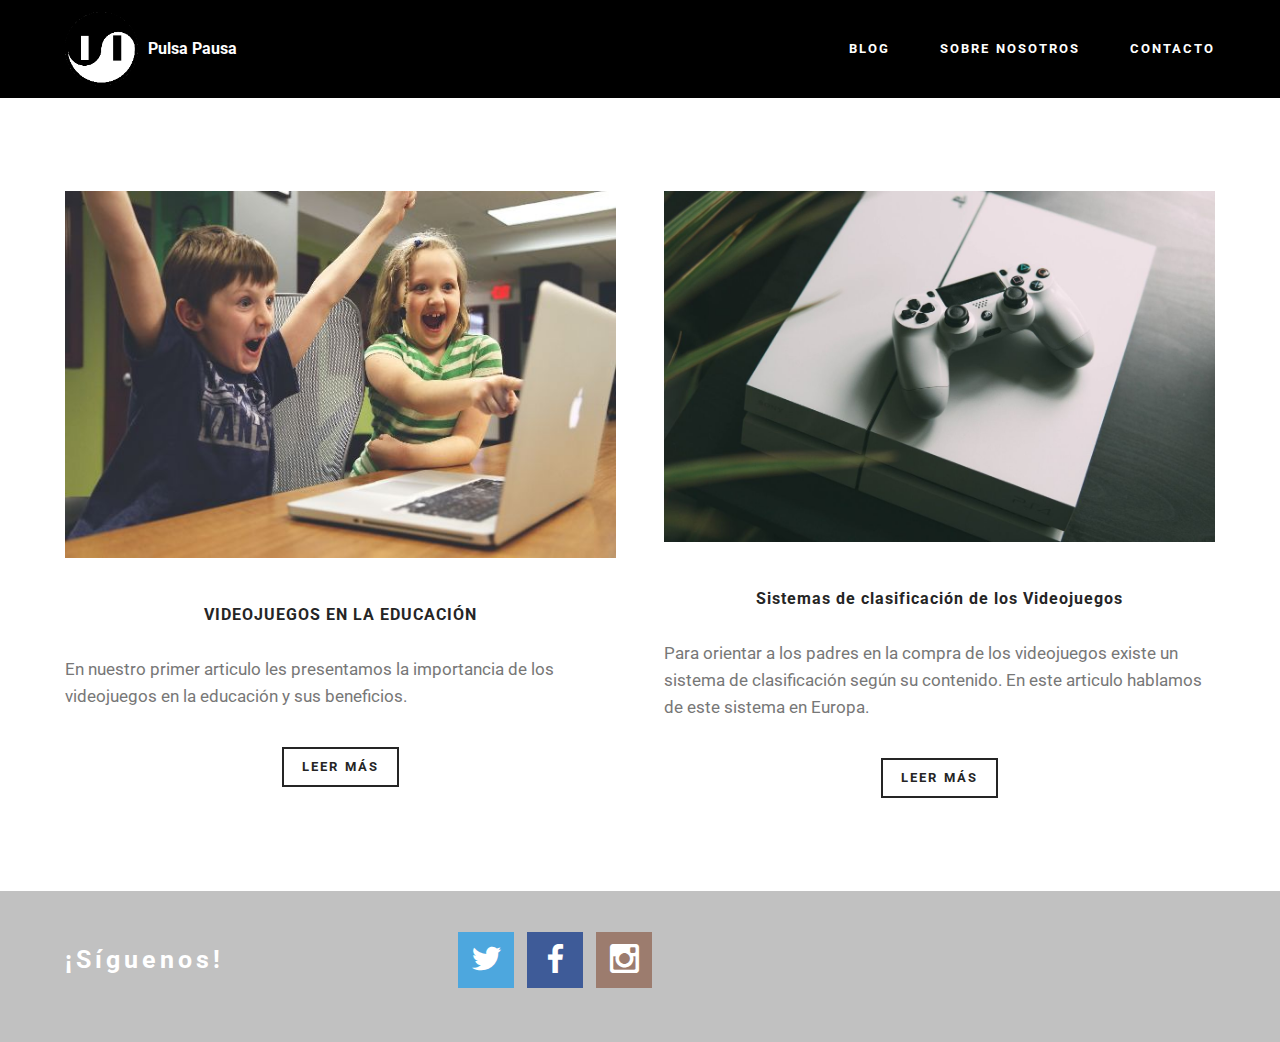
<file: page4.html>
<!DOCTYPE html>
<html >
<head>
  <!-- Site made with Mobirise Website Builder v4.5.2, https://mobirise.com -->
  <meta charset="UTF-8">
  <meta http-equiv="X-UA-Compatible" content="IE=edge">
  <meta name="generator" content="Mobirise v4.5.2, mobirise.com">
  <meta name="viewport" content="width=device-width, initial-scale=1, minimum-scale=1">
  <link rel="shortcut icon" href="assets/images/logo-pulsa-subir-128x128.png" type="image/x-icon">
  <meta name="description" content="Website Builder Description">
  <title>Blog</title>
  <link rel="stylesheet" href="https://fonts.googleapis.com/css?family=Roboto:700,400&subset=cyrillic,latin,greek,vietnamese">
  <link rel="stylesheet" href="assets/bootstrap/css/bootstrap.min.css">
  <link rel="stylesheet" href="assets/socicon/css/socicon.min.css">
  <link rel="stylesheet" href="assets/mobirise/css/style.css">
  <link rel="stylesheet" href="assets/mobirise/css/mbr-additional.css" type="text/css">
  
  
  
</head>
<body>

<!-- Google Analytics -->
<!-- Global site tag (gtag.js) - Google Analytics -->
<script async src="https://www.googletagmanager.com/gtag/js?id=UA-111363269-1"></script>
<script>
  window.dataLayer = window.dataLayer || [];
  function gtag(){dataLayer.push(arguments);}
  gtag('js', new Date());

  gtag('config', 'UA-111363269-1');
</script>
<!-- /Google Analytics -->


<section class="mbr-navbar mbr-navbar--freeze mbr-navbar--absolute mbr-navbar--sticky mbr-navbar--auto-collapse" id="ext_menu-1r" data-rv-view="127">
    <div class="mbr-navbar__section mbr-section">
        <div class="mbr-section__container container">
            <div class="mbr-navbar__container">
                <div class="mbr-navbar__column mbr-navbar__column--s mbr-navbar__brand">
                    <span class="mbr-navbar__brand-link mbr-brand mbr-brand--inline">
                        <span class="mbr-brand__logo"><a href="page5.html"><img src="assets/images/logo-pulsa-subir-127x128.png" class="mbr-navbar__brand-img mbr-brand__img" alt="Mobirise"></a></span>
                        <span class="mbr-brand__name"><a class="mbr-brand__name text-white" href="index.html">Pulsa Pausa</a></span>
                    </span>
                </div>
                <div class="mbr-navbar__hamburger mbr-hamburger"><span class="mbr-hamburger__line"></span></div>
                <div class="mbr-navbar__column mbr-navbar__menu">
                    <nav class="mbr-navbar__menu-box mbr-navbar__menu-box--inline-right">
                        <div class="mbr-navbar__column">
                            <ul class="mbr-navbar__items mbr-navbar__items--right float-left mbr-buttons mbr-buttons--freeze mbr-buttons--right btn-decorator mbr-buttons--active mbr-buttons--only-links"><li class="mbr-navbar__item"><a class="mbr-buttons__link btn text-white" href="page4.html">BLOG</a></li><li class="mbr-navbar__item"><a class="mbr-buttons__link btn text-white" href="page3.html">SOBRE NOSOTROS</a></li><li class="mbr-navbar__item"><a class="mbr-buttons__link btn text-white" href="page2.html">CONTACTO</a></li></ul>                            
                            
                        </div>
                    </nav>
                </div>
            </div>
        </div>
    </div>
</section>

<section class="engine"><a href="https://mobirise.co/o">bootstrap button</a></section><section class="mbr-section mbr-section--relative mbr-section--fixed-size mbr-after-navbar" id="features1-1u" data-rv-view="129" style="background-color: rgb(255, 255, 255);">
    
    
    <div class="mbr-section__container container mbr-section__container--std-top-padding" style="padding-top: 93px;">
        <div class="mbr-section__row row">
            <div class="mbr-section__col col-xs-12 col-sm-6">
                <div class="mbr-section__container mbr-section__container--center mbr-section__container--middle">
                    <figure class="mbr-figure"><img src="assets/images/children-593313-1920-600x400.jpg" class="mbr-figure__img"></figure>
                </div>
                <div class="mbr-section__container mbr-section__container--middle">
                    <div class="mbr-header mbr-header--reduce mbr-header--center mbr-header--wysiwyg">
                        <h3 class="mbr-header__text">VIDEOJUEGOS EN LA EDUCACIÓN</h3>
                    </div>
                </div>
                <div class="mbr-section__container mbr-section__container--middle">
                    <div class="mbr-article mbr-article--wysiwyg">
                        <p>En nuestro primer articulo les presentamos la importancia de los videojuegos en la educación y sus beneficios.</p>
                    </div>
                </div>
                <div class="mbr-section__container mbr-section__container--last" style="padding-bottom: 93px;">
                    <div class="mbr-buttons mbr-buttons--center"><a href="page1.html" class="mbr-buttons__btn btn btn-wrap btn-xs-lg btn-default">LEER MÁS</a></div>
                </div>
            </div>
            <div class="mbr-section__col col-xs-12 col-sm-6">
                <div class="mbr-section__container mbr-section__container--center mbr-section__container--middle">
                    <figure class="mbr-figure"><img src="assets/images/mbr-1200x765.jpg" class="mbr-figure__img"></figure>
                </div>
                <div class="mbr-section__container mbr-section__container--middle">
                    <div class="mbr-header mbr-header--reduce mbr-header--center mbr-header--wysiwyg">
                        <h3 class="mbr-header__text">Sistemas de clasificación de los Videojuegos</h3>
                    </div>
                </div>
                <div class="mbr-section__container mbr-section__container--middle">
                    <div class="mbr-article mbr-article--wysiwyg">
                        <p>Para orientar a los padres en la compra de los videojuegos existe un sistema de clasificación según su contenido. En este articulo hablamos de este sistema en Europa.</p>
                    </div>
                </div>
                <div class="mbr-section__container mbr-section__container--last" style="padding-bottom: 93px;">
                    <div class="mbr-buttons mbr-buttons--center"><a href="page5.html" class="mbr-buttons__btn btn btn-wrap btn-xs-lg btn-default">LEER MÁS</a></div>
                </div>
            </div>
            
            
            
            
            
            
            
        </div>
    </div>
</section>

<section class="mbr-section mbr-section--relative mbr-section--fixed-size" id="social-buttons2-1t" data-rv-view="132" style="background-color: rgb(193, 193, 193);">
    

    <div class="mbr-section__container container">
        <div class="mbr-header mbr-header--inline row" style="padding-top: 40.8px; padding-bottom: 40.8px;">
            <div class="col-sm-4">
                <h3 class="mbr-header__text">¡Síguenos!</h3>
            </div>
            <div class="mbr-social-icons mbr-social-icons--style-1 col-sm-8"><a class="mbr-social-icons__icon socicon-bg-twitter" title="Twitter" target="_blank" href="https://twitter.com/PulsaPausa"><i class="socicon socicon-twitter"></i></a> <a class="mbr-social-icons__icon socicon-bg-facebook" title="Facebook" target="_blank" href="https://www.facebook.com/Pulsa-Pausa-360727981020025/?fref=ts"><i class="socicon socicon-facebook"></i></a>   <a class="mbr-social-icons__icon socicon-bg-instagram" title="Instagram" target="_blank" href="https://www.instagram.com/pulsapausa/?hl=es"><i class="socicon socicon-instagram"></i></a>      </div>
        </div>
    </div>
</section>


  <script src="assets/web/assets/jquery/jquery.min.js"></script>
  <script src="assets/bootstrap/js/bootstrap.min.js"></script>
  <script src="assets/smooth-scroll/smooth-scroll.js"></script>
  <script src="assets/mobirise/js/script.js"></script>
  
  
</body>
</html>
</file>
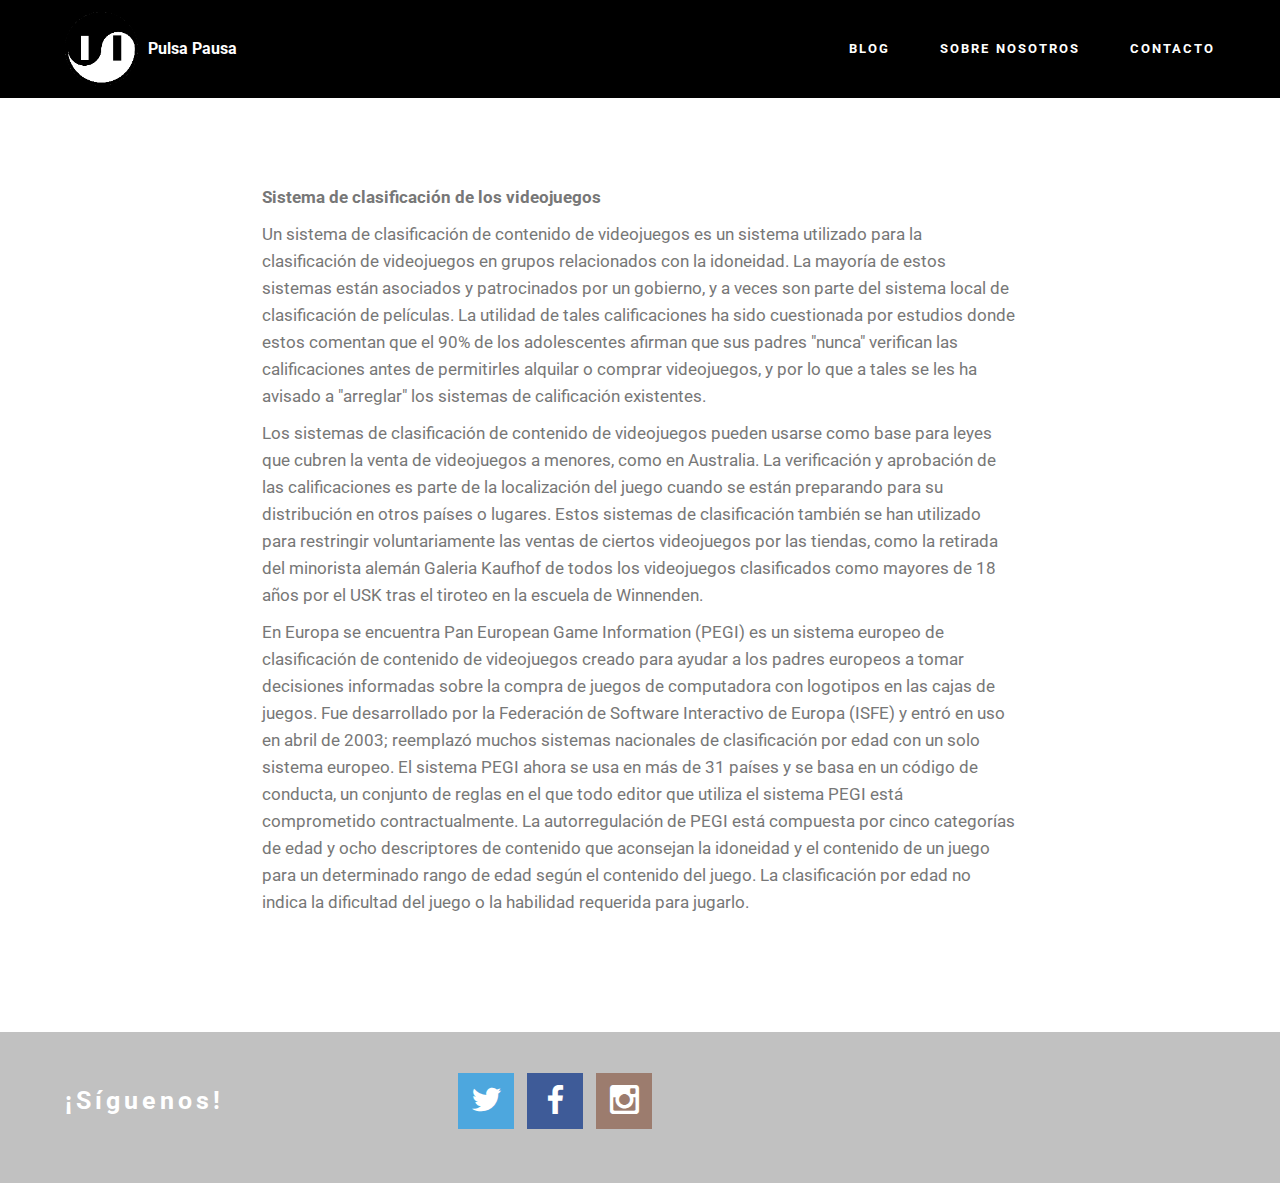
<file: page5.html>
<!DOCTYPE html>
<html >
<head>
  <!-- Site made with Mobirise Website Builder v4.5.2, https://mobirise.com -->
  <meta charset="UTF-8">
  <meta http-equiv="X-UA-Compatible" content="IE=edge">
  <meta name="generator" content="Mobirise v4.5.2, mobirise.com">
  <meta name="viewport" content="width=device-width, initial-scale=1, minimum-scale=1">
  <link rel="shortcut icon" href="assets/images/logo-pulsa-subir-128x128.png" type="image/x-icon">
  <meta name="description" content="Web Site Generator Description">
  <title>articulo 2</title>
  <link rel="stylesheet" href="https://fonts.googleapis.com/css?family=Roboto:700,400&subset=cyrillic,latin,greek,vietnamese">
  <link rel="stylesheet" href="assets/bootstrap/css/bootstrap.min.css">
  <link rel="stylesheet" href="assets/socicon/css/socicon.min.css">
  <link rel="stylesheet" href="assets/mobirise/css/style.css">
  <link rel="stylesheet" href="assets/mobirise/css/mbr-additional.css" type="text/css">
  
  
  
</head>
<body>

<!-- Google Analytics -->
<!-- Global site tag (gtag.js) - Google Analytics -->
<script async src="https://www.googletagmanager.com/gtag/js?id=UA-111363269-1"></script>
<script>
  window.dataLayer = window.dataLayer || [];
  function gtag(){dataLayer.push(arguments);}
  gtag('js', new Date());

  gtag('config', 'UA-111363269-1');
</script>
<!-- /Google Analytics -->


<section class="mbr-navbar mbr-navbar--freeze mbr-navbar--absolute mbr-navbar--sticky mbr-navbar--auto-collapse" id="ext_menu-1v" data-rv-view="134">
    <div class="mbr-navbar__section mbr-section">
        <div class="mbr-section__container container">
            <div class="mbr-navbar__container">
                <div class="mbr-navbar__column mbr-navbar__column--s mbr-navbar__brand">
                    <span class="mbr-navbar__brand-link mbr-brand mbr-brand--inline">
                        <span class="mbr-brand__logo"><a href="page5.html"><img src="assets/images/logo-pulsa-subir-127x128.png" class="mbr-navbar__brand-img mbr-brand__img" alt="Mobirise"></a></span>
                        <span class="mbr-brand__name"><a class="mbr-brand__name text-white" href="index.html">Pulsa Pausa</a></span>
                    </span>
                </div>
                <div class="mbr-navbar__hamburger mbr-hamburger"><span class="mbr-hamburger__line"></span></div>
                <div class="mbr-navbar__column mbr-navbar__menu">
                    <nav class="mbr-navbar__menu-box mbr-navbar__menu-box--inline-right">
                        <div class="mbr-navbar__column">
                            <ul class="mbr-navbar__items mbr-navbar__items--right float-left mbr-buttons mbr-buttons--freeze mbr-buttons--right btn-decorator mbr-buttons--active mbr-buttons--only-links"><li class="mbr-navbar__item"><a class="mbr-buttons__link btn text-white" href="page4.html">BLOG</a></li><li class="mbr-navbar__item"><a class="mbr-buttons__link btn text-white" href="page3.html">SOBRE NOSOTROS</a></li><li class="mbr-navbar__item"><a class="mbr-buttons__link btn text-white" href="page2.html">CONTACTO</a></li></ul>                            
                            
                        </div>
                    </nav>
                </div>
            </div>
        </div>
    </div>
</section>

<section class="engine"><a href="https://mobirise.co/h">how to make your own website</a></section><section class="mbr-section mbr-after-navbar" id="content1-1w" data-rv-view="136">
    <div class="mbr-section__container container mbr-section__container--isolated">
        <div class="row">
            <div class="mbr-article mbr-article--wysiwyg col-sm-8 col-sm-offset-2"><p><strong>Sistema de clasificación de los videojuegos</strong></p><p>Un sistema de clasificación de contenido de videojuegos es un sistema utilizado para la clasificación de videojuegos en grupos relacionados con la idoneidad. La mayoría de estos sistemas están asociados y patrocinados por un gobierno, y a veces son parte del sistema local de clasificación de películas. La utilidad de tales calificaciones ha sido cuestionada por estudios donde estos comentan que el 90% de los adolescentes afirman que sus padres "nunca" verifican las calificaciones antes de permitirles alquilar o comprar videojuegos, y por lo que a tales se les ha avisado a "arreglar" los sistemas de calificación existentes. </p><p>Los sistemas de clasificación de contenido de videojuegos pueden usarse como base para leyes que cubren la venta de videojuegos a menores, como en Australia. La verificación y aprobación de las calificaciones es parte de la localización del juego cuando se están preparando para su distribución en otros países o lugares. Estos sistemas de clasificación también se han utilizado para restringir voluntariamente las ventas de ciertos videojuegos por las tiendas, como la retirada del minorista alemán Galeria Kaufhof de todos los videojuegos clasificados como mayores de 18 años por el USK tras el tiroteo en la escuela de Winnenden.
</p><p></p><p></p><div>
</div><div>En Europa se encuentra Pan European Game Information (PEGI) es un sistema europeo de clasificación de contenido de videojuegos creado para ayudar a los padres europeos a tomar decisiones informadas sobre la compra de juegos de computadora con logotipos en las cajas de juegos. Fue desarrollado por la Federación de Software Interactivo de Europa (ISFE) y entró en uso en abril de 2003; reemplazó muchos sistemas nacionales de clasificación por edad con un solo sistema europeo. El sistema PEGI ahora se usa en más de 31 países y se basa en un código de conducta, un conjunto de reglas en el que todo editor que utiliza el sistema PEGI está comprometido contractualmente. La autorregulación de PEGI está compuesta por cinco categorías de edad y ocho descriptores de contenido que aconsejan la idoneidad y el contenido de un juego para un determinado rango de edad según el contenido del juego. La clasificación por edad no indica la dificultad del juego o la habilidad requerida para jugarlo.
</div><div>
</div><div><strong><br></strong></div><p></p></div>
        </div>
    </div>
</section>

<section class="mbr-section mbr-section--relative mbr-section--fixed-size" id="social-buttons2-1x" data-rv-view="137" style="background-color: rgb(193, 193, 193);">
    

    <div class="mbr-section__container container">
        <div class="mbr-header mbr-header--inline row" style="padding-top: 40.8px; padding-bottom: 40.8px;">
            <div class="col-sm-4">
                <h3 class="mbr-header__text">¡Síguenos!</h3>
            </div>
            <div class="mbr-social-icons mbr-social-icons--style-1 col-sm-8"><a class="mbr-social-icons__icon socicon-bg-twitter" title="Twitter" target="_blank" href="https://twitter.com/PulsaPausa"><i class="socicon socicon-twitter"></i></a> <a class="mbr-social-icons__icon socicon-bg-facebook" title="Facebook" target="_blank" href="https://www.facebook.com/Pulsa-Pausa-360727981020025/"><i class="socicon socicon-facebook"></i></a>   <a class="mbr-social-icons__icon socicon-bg-instagram" title="Instagram" target="_blank" href="https://www.instagram.com/pulsapausa/?hl=es"><i class="socicon socicon-instagram"></i></a>      </div>
        </div>
    </div>
</section>


  <script src="assets/web/assets/jquery/jquery.min.js"></script>
  <script src="assets/bootstrap/js/bootstrap.min.js"></script>
  <script src="assets/smooth-scroll/smooth-scroll.js"></script>
  <script src="assets/mobirise/js/script.js"></script>
  
  
</body>
</html>
</file>
<file: assets/mobirise-slider/style.css>
/*-------

   Slider

-------*/
.mbr-slider .carousel-inner > .active,
.mbr-slider .carousel-inner > .next,
.mbr-slider .carousel-inner > .prev {
	display: table;
}
.mbr-slider .carousel-control {
    background-image: none;
    width: 54px;
    height: 54px;
    top: 50%;
    margin-top: -27px;
    line-height: 54px;
    border: 2px solid #fff;
    opacity: 1;
    text-shadow: none;
    z-index: 5;
    -webkit-transition: all 0.2s ease-in-out 0s;
    -o-transition: all 0.2s ease-in-out 0s;
    transition: all 0.2s ease-in-out 0s;
}
.mbr-slider .carousel-control.left {
	margin-left: 20px;
}
.mbr-slider .carousel-control.right {
	margin-right: 20px;
}
.mbr-slider .carousel-control:hover {
	background: #fff;
	color: #000;
}
.mbr-slider .carousel-indicators {
    bottom: 20px;
}
.mbr-slider .carousel-indicators li,
.mbr-slider .carousel-indicators .active {
    width: 15px;
    height: 15px;
    margin: 3px;
    border: 2px solid #ffffff;
}

@media (max-width: 767px) {
    .mbr-slider .carousel-control {
        top: auto;
        bottom: 20px;
    }
}
.mbr-slider .mbr-overlay {
    z-index: 0;
    opacity:0.5;
}
/* boxed model */
.mbr-slider > .boxed-slider {
    position: relative;
    padding: 93px 0;
}
.mbr-slider > .boxed-slider > div{
    position: relative;

}
.mbr-slider > .container .carousel-indicators {
    margin-bottom: 3px;
}
@media (max-width: 767px) {
    .mbr-slider > .container .carousel-control {
        margin-bottom: 0px;
    }
}
.mbr-slider > .container img {
    width: 100%;
}
.mbr-slider > .container img + .row {
    position: absolute;
    top: 50%;
    left: 0;
    right: 0;
    margin-left: 0;
    margin-right: 0;
    -webkit-transform: translateY(-50%);
    -moz-transform: translateY(-50%);
    transform: translateY(-50%);
}
.mbr-slider .mbr-section {
    padding-left: 0;
    padding-right: 0;
}

/* article layout */
.mbr-slider .article-slider > div {
    padding-left: 0;
    padding-right: 0;
}
.mbr-slider > .container.article-slider .carousel-indicators {
    margin-bottom: 0;
}
</file>
<file: assets/mobirise/css/mbr-additional.css>
@isPublish: true;

#menu1-e {
.navbar {
  padding: .5rem 0;
  background: @menuBgColor;
  transition: none;
  min-height: 77px;
}
.navbar-dropdown.bg-color.transparent.opened {
  background: @menuBgColor;
}
a {
  font-style: normal;
}
.nav-item {
  & span {
    padding-right: 0.4em;
    line-height: 0.5em;
    vertical-align: text-bottom;
    position: relative;
    text-decoration: none;
  }
  & a {
    display: flex;
    align-items: center;
    justify-content: center;
    padding: 0.7rem 0 !important;
    margin: 0rem .65rem !important;
  }
}
.nav-item:focus, .nav-link:focus {
  outline: none;
}
.btn {
  padding: 0.4rem 1.5rem;
  .mbr-iconfont {
    font-size: 1.6rem;
  }
  display: inline-flex;
  align-items: center;
}
.menu-logo {
  margin-right: auto;
  .navbar-brand {
    display: flex;
    margin-left: 5rem;
    padding: 0;
    transition: padding .2s;
    min-height: 3.8rem;
    align-items: center;
    .navbar-caption-wrap {
      display: -webkit-flex;
      -webkit-align-items: center;
      align-items: center;
      word-break: break-word;
      min-width: 7rem;
      margin: .3rem 0;
      .navbar-caption {
        line-height: 1.2rem !important;
        padding-right: 2rem;
      }
    }
    .navbar-logo {
      font-size: 4rem;
      transition: font-size 0.25s;
      & img {
        display: flex;
      }
      .mbr-iconfont {
        transition: font-size 0.25s;
      }
    }
  }
}
.navbar-toggleable-sm .navbar-collapse {
  justify-content: flex-end;
  -webkit-justify-content: flex-end;
  padding-right: 5rem;
  width: auto;
  .navbar-nav {
    flex-wrap: wrap;
    -webkit-flex-wrap: wrap;
    padding-left: 0;
    .nav-item {
      -webkit-align-self: center;
      align-self: center;
    }
  }
  .navbar-buttons {
    padding-left: 0;
    padding-bottom: 0;
  }
}
.dropdown {
  .dropdown-menu {
    background: @menuBgColor;
    display: none;
    position: absolute;
    min-width: 5rem;
    padding-top: 1.4rem;
    padding-bottom: 1.4rem;
    text-align: left;
    .dropdown-item {
      width: auto;
      padding: 0.235em 1.5385em 0.235em 1.5385em !important;
      &::after {
        right: 0.5rem;
      }
    }
    .dropdown-submenu {
      margin: 0;
    }
  }
  &.open > .dropdown-menu {
    display: block;
  }
}
.navbar-toggleable-sm {
  &.opened:after {
    position: absolute;
    width: 100vw;
    height: 100vh;
    content: '';
    background-color: rgba(0, 0, 0, 0.1);
    left: 0;
    bottom: 0;
    transform: translateY(100%);
    -webkit-transform: translateY(100%);
    z-index: 1000;
  }
}
.navbar.navbar-short {
  min-height: 60px;
  transition: all .2s;
  & .navbar-toggler-right {
    top: 20px;
  }
  & .navbar-logo a {
    font-size: 2.5rem !important;
    line-height: 2.5rem;
    transition: font-size 0.25s;
    & .mbr-iconfont {
      font-size: 2.5rem !important;
    }
    & img {
      height: 3rem !important;
    }
  }
  & .navbar-brand {
    min-height: 3rem;
  }
}
button.navbar-toggler {
  width: 31px;
  height: 18px;
  cursor: pointer;
  transition: all .2s;
  top: 1.5rem;
  right: 1rem;
  &:focus {
    outline: none;
  }
  .hamburger span {
    position: absolute;
    right: 0;
    width: 30px;
    height: 2px;
    border-right: 5px;
    background-color: @hamburgerColor;
    &:nth-child(1) {
      top: 0;
      transition: all .2s;
    }
    &:nth-child(2) {
      top: 8px;
      transition: all .15s;
    }
    &:nth-child(3) {
      top: 8px;
      transition: all .15s;
    }
    &:nth-child(4) {
      top: 16px;
      transition: all .2s;
    }
  }
}
nav.opened .hamburger span {
  &:nth-child(1) {
    top: 8px;
    width: 0;
    opacity: 0;
    right: 50%;
    transition: all .2s;
  }
  &:nth-child(2) {
    -webkit-transform: rotate(45deg);
    transform: rotate(45deg);
    transition: all .25s;
  }
  &:nth-child(3) {
    -webkit-transform: rotate(-45deg);
    transform: rotate(-45deg);
    transition: all .25s;
  }
  &:nth-child(4) {
    top: 8px;
    width: 0;
    opacity: 0;
    right: 50%;
    transition: all .2s;
  }
}
.collapsed {
  &.navbar-expand {
    flex-direction: column;
  }
  .btn {
    display: flex;
  }
  .navbar-collapse {
    display: none !important;
    padding-right: 0 !important;
    &.collapsing,&.show {
      display: block !important;
      .navbar-nav {
        display: block;
        text-align: center;
        .nav-item {
          clear: both;
          & when (@showButtons = false) {
            &:last-child {
              margin-bottom: 1rem;
            }
          }
        }
      }
      .navbar-buttons {
        text-align: center;
        &:last-child {
          margin-bottom: 1rem;
        }
      }
    }
  }
  button.navbar-toggler {
    display: block;
  }
  .navbar-brand {
    margin-left: 1rem !important;
  }
  .navbar-toggleable-sm {
    flex-direction: column;
    -webkit-flex-direction: column;
  }
  .dropdown {
    .dropdown-menu {
      width: 100%;
      text-align: center;
      position: relative;
      opacity: 0;
      display: block;
      height: 0;
      visibility: hidden;
      padding: 0;
      transition-duration: .5s;
      transition-property: opacity,padding,height;
    }
    &.open > .dropdown-menu {
      position: relative;
      opacity: 1;
      height: auto;
      padding: 1.4rem 0;
      visibility: visible;
    }
    .dropdown-submenu {
      left: 0;
      text-align: center;
      width: 100%;
    }
    .dropdown-toggle[data-toggle="dropdown-submenu"]::after {
      margin-top: 0;
      position: inherit;
      right: 0;
      top: 50%;
      display: inline-block;
      width: 0;
      height: 0;
      margin-left: .3em;
      vertical-align: middle;
      content: "";
      border-top: .30em solid;
      border-right: .30em solid transparent;
      border-left: .30em solid transparent;
    }
  }
}
@media (max-width: 991px) {
  .navbar-expand {
    flex-direction: column;
  }
  img {
    height: 3.8rem !important;
  }
  .btn {
    display: flex;
  }
  button.navbar-toggler {
    display: block;
  }
  .navbar-brand {
    margin-left: 1rem !important;
  }
  .navbar-toggleable-sm {
    flex-direction: column;
    -webkit-flex-direction: column;
  }
  .navbar-collapse {
    display: none !important;
    padding-right: 0 !important;
    &.collapsing,&.show {
      display: block !important;
      .navbar-nav {
        display: block;
        text-align: center;
        .nav-item {
          clear: both;
          & when (@showButtons = false) {
            &:last-child {
              margin-bottom: 1rem;
            }
          }
        }
      }
      .navbar-buttons {
        text-align: center;
        &:last-child {
          margin-bottom: 1rem;
        }
      }
    }
  }
  .dropdown {
    .dropdown-menu {
      width: 100%;
      text-align: center;
      position: relative;
      opacity: 0;
      display: block;
      height: 0;
      visibility: hidden;
      padding: 0;
      transition-duration: .5s;
      transition-property: opacity,padding,height;
    }
    &.open > .dropdown-menu {
      position: relative;
      opacity: 1;
      height: auto;
      padding: 1.4rem 0;
      visibility: visible;
    }
    .dropdown-submenu {
      left: 0;
      text-align: center;
      width: 100%;
    }
    .dropdown-toggle[data-toggle="dropdown-submenu"]::after {
      margin-top: 0;
      position: inherit;
      right: 0;
      top: 50%;
      display: inline-block;
      width: 0;
      height: 0;
      margin-left: .3em;
      vertical-align: middle;
      content: "";
      border-top: .30em solid;
      border-right: .30em solid transparent;
      border-left: .30em solid transparent;
    }
  }
}
@media (min-width: 767px) {
  .menu-logo {
    flex-shrink: 0;
  }
}
.navbar-collapse {
  flex-basis: auto;
}
.nav-link:hover, .dropdown-item:hover {
  color: @itemsHoverColor !important;
}
P {
  color: #252525;
}
}

#menu-1o {
.mbr-brand__name {
  font-size: 16px;
}
&.mbr-navbar--stuck .mbr-navbar__section {
  background: #c1c1c1;
}
.mbr-navbar__section {
  background: #c1c1c1;
}
.mbr-navbar__hamburger {
  color: #c1c1c1;
}
}

#msg-box4-1l {
.mbr-header__text {
  color: #000000;
}
.mbr-header__subtext {
  color: #ffffff;
}
.mbr-article {
  color: #ffffff;
}
.mbr-article P {
  color: #000000;
}
}

#header3-21 {
H3 {
  text-align: center;
}
P {
  color: #ffffff;
}
}

#msg-box5-1z {
.mbr-header__text {
  color: #ffffff;
}
.mbr-header__subtext {
  color: #ffffff;
}
.mbr-article {
  color: #ffffff;
}
}

#msg-box5-27 {
.mbr-header__text {
  color: #252525;
  text-align: center;
}
.mbr-header__subtext {
  color: #ffffff;
}
.mbr-article {
  color: #ffffff;
}
.mbr-article P {
  color: #252525;
}
}

#msg-box5-29 {
.mbr-header__text {
  color: #ffffff;
}
.mbr-header__subtext {
  color: #ffffff;
}
.mbr-article {
  color: #ffffff;
}
}

#slider-2e {
P {
  color: #eb6b56;
}
H1 {
  text-align: left;
}
}

#social-buttons2-1n {
.mbr-header__text {
  color: #ffffff;
}
}
#ext_menu-n .mbr-brand__name {
  font-size: 16px;
}
#ext_menu-n.mbr-navbar--stuck .mbr-navbar__section {
  background: #000000;
}
#ext_menu-n .mbr-navbar__section {
  background: #000000;
}
#ext_menu-n .mbr-navbar__hamburger {
  color: #ffffff;
}
#content1-s DIV {
  text-align: left;
}
#social-buttons2-1k .mbr-header__text {
  color: #ffffff;
}
#ext_menu-o .mbr-brand__name {
  font-size: 16px;
}
#ext_menu-o.mbr-navbar--stuck .mbr-navbar__section {
  background: #000000;
}
#ext_menu-o .mbr-navbar__section {
  background: #000000;
}
#ext_menu-o .mbr-navbar__hamburger {
  color: #ffffff;
}
#social-buttons2-1j .mbr-header__text {
  color: #ffffff;
}
#ext_menu-p .mbr-brand__name {
  font-size: 16px;
}
#ext_menu-p.mbr-navbar--stuck .mbr-navbar__section {
  background: #000000;
}
#ext_menu-p .mbr-navbar__section {
  background: #000000;
}
#ext_menu-p .mbr-navbar__hamburger {
  color: #ffffff;
}
#msg-box4-v .mbr-header__text {
  color: #000000;
}
#msg-box4-v .mbr-header__subtext {
  color: #ffffff;
}
#msg-box4-v .mbr-article {
  color: #ffffff;
}
#msg-box4-v .mbr-article P {
  color: #000000;
}
#social-buttons2-1i .mbr-header__text {
  color: #ffffff;
}
#ext_menu-1r .mbr-brand__name {
  font-size: 16px;
}
#ext_menu-1r.mbr-navbar--stuck .mbr-navbar__section {
  background: #000000;
}
#ext_menu-1r .mbr-navbar__section {
  background: #000000;
}
#ext_menu-1r .mbr-navbar__hamburger {
  color: #ffffff;
}
#social-buttons2-1t .mbr-header__text {
  color: #ffffff;
}
#ext_menu-1v .mbr-brand__name {
  font-size: 16px;
}
#ext_menu-1v.mbr-navbar--stuck .mbr-navbar__section {
  background: #000000;
}
#ext_menu-1v .mbr-navbar__section {
  background: #000000;
}
#ext_menu-1v .mbr-navbar__hamburger {
  color: #ffffff;
}
#content1-1w DIV {
  text-align: left;
}
#social-buttons2-1x .mbr-header__text {
  color: #ffffff;
}
</file>
<file: assets/socicon/css/socicon.min.css>
@charset "UTF-8";@font-face{font-family:"socicon";src:url("../fonts/socicon.eot");src:url("../fonts/socicon.eot?#iefix") format("embedded-opentype"),url("../fonts/socicon.woff") format("woff"),url("../fonts/socicon.ttf") format("truetype"),url("../fonts/socicon.svg#sociconregular") format("svg");font-weight:normal;font-style:normal}.socicon:before{position:relative;top:1px;display:inline-block;font-family:"socicon";font-style:normal;font-weight:normal;line-height:1;text-transform:none !important;-webkit-font-smoothing:antialiased;-moz-osx-font-smoothing:grayscale}.socicon-twitter:before{content:"\e040"}.socicon-facebook:before{content:"\e041"}.socicon-googleplus:before{content:"\e042"}.socicon-pinterest:before{content:"\e043"}.socicon-foursquare:before{content:"\e044"}.socicon-yahoo:before{content:"\e045"}.socicon-skype:before{content:"\e046"}.socicon-yelp:before{content:"\e047"}.socicon-feedburner:before{content:"\e048"}.socicon-linkedin:before{content:"\e049"}.socicon-viadeo:before{content:"\e04a"}.socicon-xing:before{content:"\e04b"}.socicon-myspace:before{content:"\e04c"}.socicon-soundcloud:before{content:"\e04d"}.socicon-spotify:before{content:"\e04e"}.socicon-grooveshark:before{content:"\e04f"}.socicon-mixcloud:before{content:"\e001"}.socicon-lastfm:before{content:"\e050"}.socicon-youtube:before{content:"\e051"}.socicon-vimeo:before{content:"\e052"}.socicon-dailymotion:before{content:"\e053"}.socicon-vine:before{content:"\e054"}.socicon-flickr:before{content:"\e055"}.socicon-500px:before{content:"\e056"}.socicon-instagram:before{content:"\e057"}.socicon-wordpress:before{content:"\e058"}.socicon-tumblr:before{content:"\e059"}.socicon-blogger:before{content:"\e020"}.socicon-technorati:before{content:"\e021"}.socicon-reddit:before{content:"\e022"}.socicon-dribbble:before{content:"\e023"}.socicon-stumbleupon:before{content:"\e024"}.socicon-digg:before{content:"\e025"}.socicon-envato:before{content:"\e026"}.socicon-behance:before{content:"\e027"}.socicon-delicious:before{content:"\e028"}.socicon-deviantart:before{content:"\e029"}.socicon-forrst:before{content:"\e02a"}.socicon-play:before{content:"\e02b"}.socicon-zerply:before{content:"\e02c"}.socicon-wikipedia:before{content:"\e02d"}.socicon-apple:before{content:"\e02e"}.socicon-flattr:before{content:"\e02f"}.socicon-github:before{content:"\e030"}.socicon-friendfeed:before{content:"\e032"}.socicon-newsvine:before{content:"\e033"}.socicon-identica:before{content:"\e034"}.socicon-bebo:before{content:"\e035"}.socicon-zynga:before{content:"\e036"}.socicon-steam:before{content:"\e037"}.socicon-xbox:before{content:"\e038"}.socicon-windows:before{content:"\e039"}.socicon-outlook:before{content:"\e010"}.socicon-coderwall:before{content:"\e011"}.socicon-tripadvisor:before{content:"\e012"}.socicon-appnet:before{content:"\e013"}.socicon-goodreads:before{content:"\e014"}.socicon-tripit:before{content:"\e015"}.socicon-lanyrd:before{content:"\e016"}.socicon-slideshare:before{content:"\e017"}.socicon-buffer:before{content:"\e018"}.socicon-rss:before{content:"\e00b"}.socicon-vkontakte:before{content:"\e01a"}.socicon-disqus:before{content:"\e019"}.socicon-houzz:before{content:"\e00a"}.socicon-mail:before{content:"\e01f"}.socicon-patreon:before{content:"\e01c"}.socicon-paypal:before{content:"\e00c"}.socicon-playstation:before{content:"\e03d"}.socicon-smugmug:before{content:"\e05e"}.socicon-swarm:before{content:"\e003"}.socicon-triplej:before{content:"\e009"}.socicon-yammer:before{content:"\e005"}.socicon-stackoverflow:before{content:"\e007"}.socicon-drupal:before{content:"\e002"}.socicon-odnoklassniki:before{content:"\e00d"}.socicon-android:before{content:"\e03e"}.socicon-meetup:before{content:"\e03c"}.socicon-persona:before{content:"\e008"}.socicon-amazon:before{content:"\e05c"}.socicon-ello:before{content:"\e006"}.socicon-8tracks:before{content:"\e05b"}.socicon-twitch:before{content:"\e05a"}.socicon-airbnb:before{content:"\e00e"}.socicon-pocket:before{content:"\e01e"}.socicon-whatsapp:before{content:"\e01b"}.socicon-storehouse:before{content:"\e01d"}.socicon-icq:before{content:"\e05d"}.socicon-modelmayhem:before{content:"\e000"}.socicon-istock:before{content:"\e004"}.socicon-angellist:before{content:"\e062"}.socicon-periscope:before{content:"\e00f"}.socicon-ravelry:before{content:"\e05f"}.socicon-snapchat:before{content:"\e03f"}.socicon-weibo:before{content:"\e060"}.socicon-douban:before{content:"\e03b"}.socicon-baidu:before{content:"\e061"}.socicon-qq:before{content:"\e03a"}.socicon-renren:before{content:"\e031"}.socicon-ebay:before{content:"\e063"}.socicon-imdb:before{content:"\e064"}.socicon-stayfriends:before{content:"\e065"}.socicon-residentadvisor:before{content:"\e066"}.socicon-google:before{content:"\e067"}.socicon-yandex:before{content:"\e068"}.socicon-sharethis:before{content:"\e069"}.socicon-bandcamp:before{content:"\e06a"}.socicon-itunes:before{content:"\e06b"}.socicon-deezer:before{content:"\e06c"}.socicon-medium:before{content:"\e06d"}.socicon-telegram:before{content:"\e06e"}.socicon-openid:before{content:"\e06f"}.socicon-amplement:before{content:"\e070"}.socicon-bg-twitter{background:#4da7de}.socicon-bg-twitter:hover{background:#4da7de !important}.socicon-bg-facebook{background:#3e5b98}.socicon-bg-facebook:hover{background:#3e5b98 !important}.socicon-bg-googleplus{background:#dd4b39}.socicon-bg-googleplus:hover{background:#dd4b39 !important}.socicon-bg-pinterest{background:#c92619}.socicon-bg-pinterest:hover{background:#c92619 !important}.socicon-bg-foursquare{background:#f94877}.socicon-bg-foursquare:hover{background:#f94877 !important}.socicon-bg-yahoo{background:#6e2a85}.socicon-bg-yahoo:hover{background:#6e2a85 !important}.socicon-bg-skype{background:#28abe3}.socicon-bg-skype:hover{background:#28abe3 !important}.socicon-bg-yelp{background:#c83218}.socicon-bg-yelp:hover{background:#c83218 !important}.socicon-bg-feedburner{background:#fc0}.socicon-bg-feedburner:hover{background:#fc0 !important}.socicon-bg-linkedin{background:#3371b7}.socicon-bg-linkedin:hover{background:#3371b7 !important}.socicon-bg-viadeo{background:#e4a000}.socicon-bg-viadeo:hover{background:#e4a000 !important}.socicon-bg-xing{background:#005a60}.socicon-bg-xing:hover{background:#005a60 !important}.socicon-bg-myspace{background:#323232}.socicon-bg-myspace:hover{background:#323232 !important}.socicon-bg-soundcloud{background:#fe3801}.socicon-bg-soundcloud:hover{background:#fe3801 !important}.socicon-bg-spotify{background:#7bb342}.socicon-bg-spotify:hover{background:#7bb342 !important}.socicon-bg-grooveshark{background:#000}.socicon-bg-grooveshark:hover{background:#000 !important}.socicon-bg-mixcloud{background:#000}.socicon-bg-mixcloud:hover{background:#000 !important}.socicon-bg-lastfm{background:#d41316}.socicon-bg-lastfm:hover{background:#d41316 !important}.socicon-bg-youtube{background:#e02a20}.socicon-bg-youtube:hover{background:#e02a20 !important}.socicon-bg-vimeo{background:#51b5e7}.socicon-bg-vimeo:hover{background:#51b5e7 !important}.socicon-bg-dailymotion{background:#004e72}.socicon-bg-dailymotion:hover{background:#004e72 !important}.socicon-bg-vine{background:#00b389}.socicon-bg-vine:hover{background:#00b389 !important}.socicon-bg-flickr{background:#1e1e1b}.socicon-bg-flickr:hover{background:#1e1e1b !important}.socicon-bg-500px{background:#58a9de}.socicon-bg-500px:hover{background:#58a9de !important}.socicon-bg-instagram{background:#9c7c6e}.socicon-bg-instagram:hover{background:#9c7c6e !important}.socicon-bg-wordpress{background:#464646}.socicon-bg-wordpress:hover{background:#464646 !important}.socicon-bg-tumblr{background:#45556c}.socicon-bg-tumblr:hover{background:#45556c !important}.socicon-bg-blogger{background:#ec661c}.socicon-bg-blogger:hover{background:#ec661c !important}.socicon-bg-technorati{background:#5cb030}.socicon-bg-technorati:hover{background:#5cb030 !important}.socicon-bg-reddit{background:#e74a1e}.socicon-bg-reddit:hover{background:#e74a1e !important}.socicon-bg-dribbble{background:#e84d88}.socicon-bg-dribbble:hover{background:#e84d88 !important}.socicon-bg-stumbleupon{background:#e64011}.socicon-bg-stumbleupon:hover{background:#e64011 !important}.socicon-bg-digg{background:#1d1d1b}.socicon-bg-digg:hover{background:#1d1d1b !important}.socicon-bg-envato{background:#597c3a}.socicon-bg-envato:hover{background:#597c3a !important}.socicon-bg-behance{background:#000}.socicon-bg-behance:hover{background:#000 !important}.socicon-bg-delicious{background:#020202}.socicon-bg-delicious:hover{background:#020202 !important}.socicon-bg-deviantart{background:#c5d200}.socicon-bg-deviantart:hover{background:#c5d200 !important}.socicon-bg-forrst{background:#5b9a68}.socicon-bg-forrst:hover{background:#5b9a68 !important}.socicon-bg-play{background:#000}.socicon-bg-play:hover{background:#000 !important}.socicon-bg-zerply{background:#9dbc7a}.socicon-bg-zerply:hover{background:#9dbc7a !important}.socicon-bg-wikipedia{background:#000}.socicon-bg-wikipedia:hover{background:#000 !important}.socicon-bg-apple{background:#b9bfc1}.socicon-bg-apple:hover{background:#b9bfc1 !important}.socicon-bg-flattr{background:#f67c1a}.socicon-bg-flattr:hover{background:#f67c1a !important}.socicon-bg-github{background:#221e1b}.socicon-bg-github:hover{background:#221e1b !important}.socicon-bg-friendfeed{background:#2f72c4}.socicon-bg-friendfeed:hover{background:#2f72c4 !important}.socicon-bg-newsvine{background:#075b2f}.socicon-bg-newsvine:hover{background:#075b2f !important}.socicon-bg-identica{background:#000}.socicon-bg-identica:hover{background:#000 !important}.socicon-bg-bebo{background:#ef1011}.socicon-bg-bebo:hover{background:#ef1011 !important}.socicon-bg-zynga{background:#dc0606}.socicon-bg-zynga:hover{background:#dc0606 !important}.socicon-bg-steam{background:#171a21}.socicon-bg-steam:hover{background:#171a21 !important}.socicon-bg-xbox{background:#92c83e}.socicon-bg-xbox:hover{background:#92c83e !important}.socicon-bg-windows{background:#00bdf6}.socicon-bg-windows:hover{background:#00bdf6 !important}.socicon-bg-outlook{background:#0072c6}.socicon-bg-outlook:hover{background:#0072c6 !important}.socicon-bg-coderwall{background:#3e8dcc}.socicon-bg-coderwall:hover{background:#3e8dcc !important}.socicon-bg-tripadvisor{background:#4b7e37}.socicon-bg-tripadvisor:hover{background:#4b7e37 !important}.socicon-bg-appnet{background:#494949}.socicon-bg-appnet:hover{background:#494949 !important}.socicon-bg-goodreads{background:#463020}.socicon-bg-goodreads:hover{background:#463020 !important}.socicon-bg-tripit{background:#1982c3}.socicon-bg-tripit:hover{background:#1982c3 !important}.socicon-bg-lanyrd{background:#3c80c9}.socicon-bg-lanyrd:hover{background:#3c80c9 !important}.socicon-bg-slideshare{background:#4ba3a6}.socicon-bg-slideshare:hover{background:#4ba3a6 !important}.socicon-bg-buffer{background:#000}.socicon-bg-buffer:hover{background:#000 !important}.socicon-bg-rss{background:#f26109}.socicon-bg-rss:hover{background:#f26109 !important}.socicon-bg-vkontakte{background:#5a7fa6}.socicon-bg-vkontakte:hover{background:#5a7fa6 !important}.socicon-bg-disqus{background:#2e9fff}.socicon-bg-disqus:hover{background:#2e9fff !important}.socicon-bg-houzz{background:#7cc04b}.socicon-bg-houzz:hover{background:#7cc04b !important}.socicon-bg-mail{background:#000}.socicon-bg-mail:hover{background:#000 !important}.socicon-bg-patreon{background:#e44727}.socicon-bg-patreon:hover{background:#e44727 !important}.socicon-bg-paypal{background:#009cde}.socicon-bg-paypal:hover{background:#009cde !important}.socicon-bg-playstation{background:#000}.socicon-bg-playstation:hover{background:#000 !important}.socicon-bg-smugmug{background:#acfd32}.socicon-bg-smugmug:hover{background:#acfd32 !important}.socicon-bg-swarm{background:#fc9d3c}.socicon-bg-swarm:hover{background:#fc9d3c !important}.socicon-bg-triplej{background:#e53531}.socicon-bg-triplej:hover{background:#e53531 !important}.socicon-bg-yammer{background:#1175c4}.socicon-bg-yammer:hover{background:#1175c4 !important}.socicon-bg-stackoverflow{background:#fd9827}.socicon-bg-stackoverflow:hover{background:#fd9827 !important}.socicon-bg-drupal{background:#00598e}.socicon-bg-drupal:hover{background:#00598e !important}.socicon-bg-odnoklassniki{background:#f48420}.socicon-bg-odnoklassniki:hover{background:#f48420 !important}.socicon-bg-android{background:#8ec047}.socicon-bg-android:hover{background:#8ec047 !important}.socicon-bg-meetup{background:#e2373c}.socicon-bg-meetup:hover{background:#e2373c !important}.socicon-bg-persona{background:#e6753d}.socicon-bg-persona:hover{background:#e6753d !important}.socicon-bg-amazon{background:#f90}.socicon-bg-amazon:hover{background:#f90 !important}.socicon-bg-ello{background:#000}.socicon-bg-ello:hover{background:#000 !important}.socicon-bg-8tracks{background:#122c4b}.socicon-bg-8tracks:hover{background:#122c4b !important}.socicon-bg-twitch{background:#6441a5}.socicon-bg-twitch:hover{background:#6441a5 !important}.socicon-bg-airbnb{background:#ff5a5f}.socicon-bg-airbnb:hover{background:#ff5a5f !important}.socicon-bg-pocket{background:#ed4055}.socicon-bg-pocket:hover{background:#ed4055 !important}.socicon-bg-whatsapp{background:#20b038}.socicon-bg-whatsapp:hover{background:#20b038 !important}.socicon-bg-storehouse{background:#25b0e6}.socicon-bg-storehouse:hover{background:#25b0e6 !important}.socicon-bg-icq{background:#7ebd00}.socicon-bg-icq:hover{background:#7ebd00 !important}.socicon-bg-modelmayhem{background:#000}.socicon-bg-modelmayhem:hover{background:#000 !important}.socicon-bg-istock{background:#000}.socicon-bg-istock:hover{background:#000 !important}.socicon-bg-angellist{background:#000}.socicon-bg-angellist:hover{background:#000 !important}.socicon-bg-periscope{background:#3aa4c6}.socicon-bg-periscope:hover{background:#3aa4c6 !important}.socicon-bg-ravelry{background:#b6014c}.socicon-bg-ravelry:hover{background:#b6014c !important}.socicon-bg-snapchat{background:#fffa37}.socicon-bg-snapchat:hover{background:#fffa37 !important}.socicon-bg-weibo{background:#e31c34}.socicon-bg-weibo:hover{background:#e31c34 !important}.socicon-bg-douban{background:#3ca353}.socicon-bg-douban:hover{background:#3ca353 !important}.socicon-bg-baidu{background:#2629d9}.socicon-bg-baidu:hover{background:#2629d9 !important}.socicon-bg-qq{background:#4297d3}.socicon-bg-qq:hover{background:#4297d3 !important}.socicon-bg-renren{background:#2266b0}.socicon-bg-renren:hover{background:#2266b0 !important}.socicon-bg-ebay{background:#333}.socicon-bg-ebay:hover{background:#333 !important}.socicon-bg-imdb{background:#e8ba00}.socicon-bg-imdb:hover{background:#e8ba00 !important}.socicon-bg-stayfriends{background:#f08a1c}.socicon-bg-stayfriends:hover{background:#f08a1c !important}.socicon-bg-residentadvisor{background:#b3be1b}.socicon-bg-residentadvisor:hover{background:#b3be1b !important}.socicon-bg-google{background:#4285f4}.socicon-bg-google:hover{background:#4285f4 !important}.socicon-bg-yandex{background:#f00}.socicon-bg-yandex:hover{background:#f00 !important}.socicon-bg-sharethis{background:#01bf01}.socicon-bg-sharethis:hover{background:#01bf01 !important}.socicon-bg-bandcamp{background:#619aa9}.socicon-bg-bandcamp:hover{background:#619aa9 !important}.socicon-bg-itunes{background:#ff5e51}.socicon-bg-itunes:hover{background:#ff5e51 !important}.socicon-bg-deezer{background:#32323d}.socicon-bg-deezer:hover{background:#32323d !important}.socicon-bg-medium{background:#000}.socicon-bg-medium:hover{background:#000 !important}.socicon-bg-telegram{background:#08c}.socicon-bg-telegram:hover{background:#08c !important}.socicon-bg-openid{background:#f78c40}.socicon-bg-openid:hover{background:#f78c40 !important}.socicon-bg-amplement{background:#0996c3}.socicon-bg-amplement:hover{background:#0996c3 !important}
</file>
<file: assets/mobirise/css/style.css>
.is-builder .animated {
  -webkit-animation-name: none !important;
  animation-name: none !important;
}
html {
  position: relative;
  min-height: 100%;
}
.mbr-embedded-video {
  position: relative;
}
.mbr-background-video,
.mbr-background-video-preview {
  bottom: 0;
  left: 0;
  overflow: hidden;
  position: absolute;
  right: 0;
  top: 0;
}
.mbr-parallax-background,
.mbr-background {
  background-attachment: fixed !important;
  background-position: 50% 0;
  background-repeat: no-repeat;
  background-size: cover !important;
}
.mbr-hidden-scrollbar .mbr-parallax-background {
  background-size: auto 130%;
}
.mobile .mbr-parallax-background {
  background-attachment: scroll !important;
}
.mbr-background {
  background-attachment: scroll !important;
}
.mbr-navbar {
  position: relative;
  width: 100%;
}
.mbr-navbar:before {
  content: "";
  display: block;
}
.mbr-navbar__brand-link:after,
.mbr-navbar__brand-img {
  max-height: 74px;
  height: 100%;
}
.mbr-navbar:before,
.mbr-navbar__container {
  height: 98px;
}
.mbr-navbar--ss .mbr-navbar__brand-link:after,
.mbr-navbar--ss .mbr-navbar__brand-img {
  height: 74px;
}
.mbr-navbar--ss:before,
.mbr-navbar--ss .mbr-navbar__container {
  height: 98px;
}
.mbr-navbar--xs .mbr-navbar__brand-link:after,
.mbr-navbar--xs .mbr-navbar__brand-img {
  height: 32px;
}
.mbr-navbar--xs:before,
.mbr-navbar--xs .mbr-navbar__container {
  height: 56px;
}
.mbr-navbar--s .mbr-navbar__brand-link:after,
.mbr-navbar--s .mbr-navbar__brand-img {
  height: 48px;
}
.mbr-navbar--s:before,
.mbr-navbar--s .mbr-navbar__container {
  height: 72px;
}
.mbr-navbar--m .mbr-navbar__brand-link:after,
.mbr-navbar--m .mbr-navbar__brand-img {
  height: 64px;
}
.mbr-navbar--m:before,
.mbr-navbar--m .mbr-navbar__container {
  height: 88px;
}
.mbr-navbar--l .mbr-navbar__brand-link:after,
.mbr-navbar--l .mbr-navbar__brand-img {
  height: 96px;
}
.mbr-navbar--l:before,
.mbr-navbar--l .mbr-navbar__container {
  height: 120px;
}
.mbr-navbar--xl .mbr-navbar__brand-link:after,
.mbr-navbar--xl .mbr-navbar__brand-img {
  height: 128px;
}
.mbr-navbar--xl:before,
.mbr-navbar--xl .mbr-navbar__container {
  height: 152px;
}
.mbr-navbar--short .mbr-navbar__brand-link:after,
.mbr-navbar--short .mbr-navbar__brand-img {
  height: 40px;
}
.mbr-navbar--short .mbr-brand__logo .mbr-iconfont{
  font-size: 40px;
}
.mbr-navbar--short:before,
.mbr-navbar--short .mbr-navbar__container {
  height: 64px;
}
.mbr-navbar--short .mbr-navbar__container {
  padding: 12px 0;
}
@media (max-width: 767px) {
  .mbr-navbar--short .mbr-navbar__brand-link:after,
  .mbr-navbar--short .mbr-navbar__brand-img {
    height: 31px;
  }
  .mbr-navbar--short:before,
  .mbr-navbar--short .mbr-navbar__container {
    height: 45px;
  }
  .mbr-navbar--short .mbr-navbar__container {
    padding: 7px 0;
  }
}
.mbr-navbar__brand-img {
  position: relative;
}
.mbr-navbar__brand-img,
.mbr-navbar__container,
.mbr-navbar__section {
  -webkit-transition: all 300ms ease-in-out 0s;
  -o-transition: all 300ms ease-in-out 0s;
  transition: all 300ms ease-in-out 0s;
}
.mbr-navbar__section {
  background: #2c2c2c;
  height: auto;
  position: absolute;
  top: 0;
  width: 100%;
  z-index: 1000;
}
.mbr-navbar__container {
  display: table;
  padding: 12px 0;
  width: 100%;
}
.mbr-navbar__menu-box {
  display: table;
  width: 100%;
}
.mbr-navbar__menu-box--inline-left,
.mbr-navbar__menu-box--inline-center,
.mbr-navbar__menu-box--inline-right {
  display: block;
  text-align: left;
}
.mbr-navbar__menu-box--inline-center {
  text-align: center;
}
.mbr-navbar__menu-box--inline-right {
  text-align: right;
}
.mbr-navbar__column {
  display: table-cell;
  vertical-align: middle;
}
.mbr-navbar__column--xxs {
  width: 1%;
}
.mbr-navbar__column--xs {
  width: 10%;
}
.mbr-navbar__column--s {
  width: 20%;
}
.mbr-navbar__column--m {
  width: 30%;
}
.mbr-navbar__column--l {
  width: 40%;
}
.mbr-navbar__column--xl {
  width: 50%;
}
.mbr-navbar__menu-box--inline-left .mbr-navbar__column,
.mbr-navbar__menu-box--inline-center .mbr-navbar__column,
.mbr-navbar__menu-box--inline-right .mbr-navbar__column {
  display: inline-block;
}
.mbr-navbar__items {
  float: left;
  padding-left: 0px;
  position: relative;
  left: -20px;
}
.mbr-navbar__items--right {
  float: right;
  left: 0;
}
.float-left {
  float: left;
}
.mbr-navbar__item {
  display: block;
  float: left;
  position: relative;
}
.mbr-navbar__hamburger {
  display: none;
  margin-top: -11px;
  position: absolute;
  right: 0;
  top: 50%;
  z-index: 10000;
}
.mbr-navbar--collapsed .mbr-navbar__container {
  position: relative;
}
.mbr-navbar--collapsed .mbr-navbar__column {
  display: block;
  width: 100%;
}
.mbr-navbar--collapsed .mbr-navbar__items--right {
  padding-top: 13px;
}
.mbr-navbar--collapsed .mbr-navbar__menu {
  background: rgba(0, 0, 0, 0.9);
  display: none;
  height: 100%;
  left: 0;
  position: fixed;
  top: 0;
  width: 100%;
  z-index: 9999;
}
.mbr-navbar--collapsed .mbr-navbar__menu-box {
  display: table-cell;
  vertical-align: middle;
}
.mbr-navbar--collapsed .mbr-navbar__items {
  float: none;
}
.mbr-navbar--collapsed .mbr-navbar__item {
  float: none;
}
.mbr-navbar--collapsed .mbr-navbar__hamburger {
  display: block;
}
.mbr-navbar--collapsed.mbr-navbar--open .mbr-navbar__menu {
  display: table;
}
.mbr-navbar--collapsed.mbr-navbar--open:not(.mbr-navbar--sticky) .mbr-navbar__section {
  background: none;
  position: fixed;
}
.mbr-navbar--collapsed.mbr-navbar--open .mbr-navbar__brand {
  visibility: hidden;
}
.mbr-navbar--collapsed.mbr-navbar--sticky.mbr-navbar--open .mbr-navbar__brand {
  visibility: visible;
}
.mbr-navbar--collapsed.mbr-navbar--open .mbr-navbar__brand-img,
.mbr-navbar--collapsed.mbr-navbar--open .mbr-navbar__container {
  -webkit-transition: none;
  -o-transition: none;
  transition: none;
}
.mbr-navbar--freeze.mbr-navbar--collapsed.mbr-navbar--open .mbr-navbar__hamburger,
.mbr-navbar--freeze.mbr-navbar--collapsed.mbr-navbar--open .mbr-navbar__hamburger:hover {
  color: #fff !important;
}
.mbr-navbar--sticky .mbr-navbar__section {
  position: fixed;
}
.mbr-navbar--absolute {
  position: absolute;
}
/* fix for popup menu conflict */
@media (max-width: 480px) {
  .mbr-navbar--absolute.mbr-navbar[id^=menu-] {
    position: absolute;
  }
}
.mbr-navbar--transparent .mbr-navbar__section {
  background: none;
}
.mbr-navbar--stuck .mbr-navbar__section,
.mbr-navbar--relative .mbr-navbar__section {
  background: #2c2c2c;
}
@media (max-width: 991px) {
  .mbr-navbar--auto-collapse .mbr-navbar__container {
    position: relative;
  }
  .mbr-navbar--auto-collapse .mbr-navbar__column {
    display: block;
    width: 100%;
  }
  .mbr-navbar__column {
    max-height: 100vh;
    overflow-x: hidden;
    overflow-y:auto;
  }
  .mbr-navbar__column::-webkit-scrollbar {
    display:none;
  }
  .mbr-navbar--auto-collapse .mbr-navbar__items--right {
    padding-top: 13px;
  }
  .mbr-navbar--auto-collapse .mbr-navbar__menu {
    background: rgba(0, 0, 0, 0.9);
    display: none;
    height: 100%;
    left: 0;
    position: fixed;
    top: 0;
    width: 100%;
    z-index: 9999;
  }
  .mbr-navbar--auto-collapse .mbr-navbar__menu-box {
    display: table-cell;
    vertical-align: middle;
  }
  .mbr-navbar--auto-collapse .mbr-navbar__items {
    float: none;
  }
  .mbr-navbar--auto-collapse .mbr-navbar__item {
    float: none;
  }
  .mbr-navbar--auto-collapse .mbr-navbar__hamburger {
    display: block;
  }
  .mbr-navbar--auto-collapse.mbr-navbar--open .mbr-navbar__menu {
    display: table;
  }
  .mbr-navbar--auto-collapse.mbr-navbar--open:not(.mbr-navbar--sticky) .mbr-navbar__section {
    background: none;
    position: fixed;
  }
  .mbr-navbar--auto-collapse.mbr-navbar--open .mbr-navbar__brand {
    visibility: hidden;
  }
  .mbr-navbar--auto-collapse.mbr-navbar--sticky.mbr-navbar--open .mbr-navbar__brand {
    visibility: visible;
  }
  .mbr-navbar--auto-collapse.mbr-navbar--open .mbr-navbar__brand-img,
  .mbr-navbar--auto-collapse.mbr-navbar--open .mbr-navbar__container {
    -webkit-transition: none;
    -o-transition: none;
    transition: none;
  }
}
.mbr-after-navbar:before {
  content: "";
  display: block;
  height: 98px;
}
.mbr-hamburger {
  cursor: pointer;
  height: 23px;
  width: 30px;
}
.mbr-hamburger:focus {
  outline: none;
}
.mbr-hamburger__line,
.mbr-hamburger__line:before,
.mbr-hamburger__line:after {
  content: "";
  position: absolute;
  display: block;
  height: 1px;
  cursor: pointer;
}
.mbr-hamburger__line,
.mbr-hamburger__line:before,
.mbr-hamburger__line:after {
  width: 30px;
  border-bottom: 5px solid;
  top: 9px;
}
.mbr-hamburger__line:before {
  top: -9px;
}
.mbr-hamburger__line:after {
  top: 9px;
}
.mbr-hamburger__line,
.mbr-hamburger__line:before,
.mbr-hamburger__line:after {
  -webkit-transition: all 300ms ease-in-out;
  transition: all 300ms ease-in-out;
}
.mbr-hamburger--open .mbr-hamburger__line {
  border-color: transparent;
}
.mbr-hamburger--open .mbr-hamburger__line:before,
.mbr-hamburger--open .mbr-hamburger__line:after {
  top: 0;
}
.mbr-hamburger--open .mbr-hamburger__line:before {
  -ms-transform: rotate(45deg);
  -webkit-transform: rotate(45deg);
  transform: rotate(45deg);
}
.mbr-hamburger--open .mbr-hamburger__line:after {
  top: 10px;
  -ms-transform: translatey(-10px) rotate(-45deg);
  -webkit-transform: translatey(-10px) rotate(-45deg);
  transform: translatey(-10px) rotate(-45deg);
}
@media (max-width: 767px) {
  .mbr-hamburger {
    height: 23px;
    width: 27px;
  }
  .mbr-hamburger__line,
  .mbr-hamburger__line:before,
  .mbr-hamburger__line:after {
    width: 27px;
    border-bottom: 4px solid;
    top: 9px;
  }
  .mbr-hamburger__line:before {
    top: -9px;
  }
  .mbr-hamburger__line:after {
    top: 9px;
  }
}

.navbar-dropdown .hamburger-icon {
  content: "";
  width: 16px;
  -webkit-box-shadow: 0 -6px 0 1px,0 0 0 1px,0 6px 0 1px;
  -moz-box-shadow: 0 -6px 0 1px,0 0 0 1px,0 6px 0 1px;
  box-shadow: 0 -6px 0 1px,0 0 0 1px,0 6px 0 1px;
}

.mbr-brand {
  display: block;
  float: left;
  position: relative;
}
.mbr-brand,
.mbr-brand:hover {
  text-decoration: none;
}
.mbr-brand__name {
  display: block;
  font-weight: bold;
  margin-top: 5px;
  text-align: center;
}
.mbr-brand__name,
.mbr-brand__name:hover {
  text-decoration: none;
}
.mbr-brand--inline {
  display: table;
}
.mbr-brand--inline:after {
  content: "";
  display: table-cell;
  width: 1px;
}
.mbr-brand--inline .mbr-brand__logo,
.mbr-brand--inline .mbr-brand__name {
  display: table-cell;
  vertical-align: middle;
}
.mbr-brand--inline .mbr-brand__logo {
  padding-right: 10px;
}
.mbr-brand--inline .mbr-brand__name {
  margin: 0;
  text-align: left;
}
.mbr-form {
  display: table;
  margin-top: -13px;
  position: relative;
  top: 14px;
  width: 100%;
}
.mbr-form__left,
.mbr-form__right {
  display: table-cell;
  vertical-align: top;
}
.mbr-form__left {
  padding-right: 3px;
}
.mbr-form__right {
  width: 1px;
}
@media (max-width: 530px) {
  .mbr-form {
    display: block;
    margin-top: -27px;
    position: relative;
    top: 26px;
  }
  .mbr-form__left,
  .mbr-form__right {
    display: block;
  }
  .mbr-form__left {
    margin-bottom: 12px;
    padding-right: 0;
  }
  .mbr-form__right {
    width: 100%;
  }
}
.mbr-section {
  padding: 0 20px;
}
.mbr-section--no-padding {
  padding: 0;
}
.mbr-section--relative {
  position: relative;
}
.mbr-section--fixed-size {
  overflow: hidden;
}
.mbr-section--full-height {
  height: 100vh;
}
.mbr-section--full-height.mbr-after-navbar:before {
  display: none;
}
.mbr-section--bg-adapted {
  background-attachment: scroll;
  background-position: 50% 0;
  background-repeat: no-repeat;
  background-size: cover;
}
.mbr-section--gray {
  background-color: #444444;
}
.mbr-section--light-gray {
  background-color: #f0f0f0;
}
.mbr-section--dark-gray {
  background-color: #3c3c3c;
}
.mbr-section__container {
  padding: 0;
  position: relative;
  z-index: 3;
}
.mbr-section__container--center {
  text-align: center;
}
.mbr-section__container--std-padding {
  padding: 93px 0;
}
.mbr-section__container--std-top-padding {
  padding-top: 93px;
}
.mbr-section__container--std-bot-padding {
  padding-bottom: 93px;
}
.mbr-section__container--sm-padding {
  padding: 41px 0;
}
.mbr-section__container--sm-top-padding {
  padding-top: 41px;
}
.mbr-section__container--sm-bot-padding {
  padding-bottom: 41px;
}
.mbr-section__container--isolated {
  padding-bottom: 93px;
  padding-top: 93px;
}
.mbr-section__container--first {
  padding-top: 93px;
  padding-bottom: 41px;
}
.mbr-section__container--middle {
  padding-bottom: 41px;
}
.mbr-section__container--last {
  padding-bottom: 93px;
}
.mbr-section__row {
  margin-left: -24px;
  margin-right: -24px;
}
.mbr-section__col {
  overflow: hidden;
  padding-left: 24px;
  padding-right: 24px;
}
.mbr-section__left {
  padding-right: 40px;
}
.mbr-section__right {
  padding-left: 15px;
}
.mbr-section__header {
  line-height: 1.5em;
  margin: -10px 0 0;
  text-align: center;
}
@media (min-width: 768px) {
  .mbr-section--short-paddings .mbr-section__container--std-padding {
    padding: 59px 0;
  }
  .mbr-section--short-paddings .mbr-section__container--std-top-padding {
    padding-top: 59px;
  }
  .mbr-section--short-paddings .mbr-section__container--std-bot-padding {
    padding-bottom: 59px;
  }
  .mbr-section--short-paddings .mbr-section__container--sm-padding {
    padding: 41px 0;
  }
  .mbr-section--short-paddings .mbr-section__container--sm-top-padding {
    padding-top: 41px;
  }
  .mbr-section--short-paddings .mbr-section__container--sm-bot-padding {
    padding-bottom: 41px;
  }
  .mbr-section--short-paddings .mbr-section__container--isolated {
    padding-bottom: 59px;
    padding-top: 59px;
  }
  .mbr-section--short-paddings .mbr-section__container--first {
    padding-top: 59px;
    padding-bottom: 41px;
  }
  .mbr-section--short-paddings .mbr-section__container--middle {
    padding-bottom: 41px;
  }
  .mbr-section--short-paddings .mbr-section__container--last {
    padding-bottom: 59px;
  }
}
@media (max-width: 767px) {
  .mbr-section__left {
    padding-right: 15px;
  }
  .mbr-section__right {
    padding-left: 15px;
    padding-top: 51px;
  }
}
.mbr-arrow {
  bottom: 71px;
  left: 0;
  line-height: 1px;
  padding: 0 20px;
  position: absolute;
  width: 100%;
  z-index: 3;
}
.mbr-arrow__link {
  display: inline-block;
  font-size: 26px;
}
.mbr-arrow__link,
.mbr-arrow__link:hover,
.mbr-arrow__link:focus {
  color: #fff;
}
.mbr-arrow--floating .mbr-arrow__link {
  -webkit-animation: floating-arrow 1.6s infinite ease-in-out 0s;
  -o-animation: floating-arrow 1.6s infinite ease-in-out 0s;
  animation: floating-arrow 1.6s infinite ease-in-out 0s;
}
@-webkit-keyframes floating-arrow {
  from {
    -webkit-transform: translateY(0);
    transform: translateY(0);
  }
  65% {
    -webkit-transform: translateY(11px);
    transform: translateY(11px);
  }
  to {
    -webkit-transform: translateY(0);
    transform: translateY(0);
  }
}
@-o-keyframes floating-arrow {
  from {
    -webkit-transform: translateY(0);
    transform: translateY(0);
  }
  65% {
    -webkit-transform: translateY(11px);
    transform: translateY(11px);
  }
  to {
    -webkit-transform: translateY(0);
    transform: translateY(0);
  }
}
@keyframes floating-arrow {
  from {
    -webkit-transform: translateY(0);
    transform: translateY(0);
  }
  65% {
    -webkit-transform: translateY(11px);
    transform: translateY(11px);
  }
  to {
    -webkit-transform: translateY(0);
    transform: translateY(0);
  }
}
.mbr-arrow--dark .mbr-arrow__link,
.mbr-arrow--dark .mbr-arrow__link:hover,
.mbr-arrow--dark .mbr-arrow__link:focus {
  color: #252525;
}
@media (max-width: 767px) {
  .mbr-arrow {
    bottom: 41px;
  }
}
@media (max-width: 320px) {
  .mbr-arrow {
    bottom: 21px;
    text-align: center;
  }
}
@media all and (device-width: 320px) and (device-height: 568px) and (orientation: portrait) {
  .mbr-arrow {
    bottom: 31px;
  }
}
.mbr-box {
  display: table;
  width: 100%;
}
.mbr-box--fixed {
  table-layout: fixed;
}
.mbr-box--stretched {
  height: 100%;
}
.mbr-box__magnet {
  display: table-cell;
  float: none;
  height: 100%;
  margin-bottom: 0;
  margin-top: 0;
  text-align: center;
  vertical-align: middle;
}
.mbr-box__magnet--sm-padding {
  padding: 41px 0;
}
.mbr-box__magnet--top-left,
.mbr-box__magnet--top-center,
.mbr-box__magnet--top-right {
  vertical-align: top;
}
.mbr-box__magnet--bottom-left,
.mbr-box__magnet--bottom-center,
.mbr-box__magnet--bottom-right {
  vertical-align: bottom;
}
.mbr-box__magnet--top-left,
.mbr-box__magnet--center-left,
.mbr-box__magnet--bottom-left {
  text-align: left;
}
.mbr-box__magnet--top-right,
.mbr-box__magnet--center-right,
.mbr-box__magnet--bottom-right {
  text-align: right;
}
.mbr-box__container {
  height: 50%;
}
@media (max-width: 767px) {
  .mbr-box__container {
    height: 100%;
  }
  .mbr-box--adapted {
    display: block;
  }
  .mbr-box--adapted > .mbr-box__magnet {
    display: block;
    height: auto;
  }
}
.mbr-overlay {
  background: #222;
  bottom: 0;
  left: 0;
  position: absolute;
  right: 0;
  top: 0;
  z-index: 2;
}
.mbr-google-map__marker {
  color: #252525;
  display: none;
  margin: 0;
}
.mbr-google-map--loaded .mbr-google-map__marker {
  display: block;
}
.mbr-hero {
  color: #fff;
  position: relative;
}
.mbr-hero__text {
  font-size: 46px;
  font-weight: bold;
  left: -2px;
  letter-spacing: 2px;
  line-height: 50px;
  margin: -18px 0 1px 0;
  padding-bottom: 41px;
  position: relative;
  top: 8px;
}
.mbr-hero__subtext {
  font-size: 21px;
  line-height: 29px;
  margin: -32px 0 3px 0;
  padding: 0 0 41px 0;
  position: relative;
  top: 6px;
}
.mbr-figure {
  display: inline-block;
  /*line-height: 1px;*/
  margin: 0;
  max-width: 100%;
  overflow: hidden;
  position: relative;
}
.mbr-figure--no-bg {
  background: none;
}
.mbr-figure--full-width {
  display: block;
  width: 100%;
}
.mbr-figure.mbr-after-navbar:before {
  display: none;
}
.mbr-figure--full-width iframe,
.mbr-figure--full-width .mbr-figure__img,
.mbr-figure--full-width .mbr-figure__map {
  width: 100%;
}
.mbr-figure iframe,
.mbr-figure__img,
.mbr-figure__map {
  max-width: 100%;
}
@-webkit-keyframes mapCircleLoading {
  from {
    -webkit-transform: rotate(0deg);
  }
  to {
    -webkit-transform: rotate(359deg);
  }
}
@keyframes mapCircleLoading {
  from {
    transform: rotate(0deg);
  }
  to {
    transform: rotate(359deg);
  }
}
.mbr-figure__map {
  height: 400px;
  position: relative;
}
.mbr-figure__map--short {
  height: 300px;
}
.mbr-figure__map iframe {
  height: 100%;
  width: 100%;
}
.mbr-figure__map [data-state-details] {
  color: #6b6763;
  font-family: "Roboto", Helvetica, Arial, sans-serif;
  height: 1.5em;
  margin-top: -0.75em;
  padding-left: 20px;
  padding-right: 20px;
  position: absolute;
  text-align: center;
  top: 50%;
  width: 100%;
}
.mbr-figure__map[data-state] {
  background: #e9e5dc;
}
.mbr-figure__map[data-state="loading"] [data-state-details] {
  display: none;
}
.mbr-figure__map[data-state="loading"]::after {
  content: "";
  -webkit-animation: mapCircleLoading .6s infinite linear;
  animation: mapCircleLoading .6s infinite linear;
  border-radius: 50%;
  border: 6px rgba(255, 255, 255, 0.35) solid;
  border-top-color: #fff;
  height: 40px;
  left: 50%;
  margin-left: -20px;
  margin-top: -20px;
  position: absolute;
  top: 50%;
  width: 40px;
}
.mbr-figure__caption {
  background: rgba(0, 0, 0, 0.5);
  bottom: 0;
  color: #fff;
  display: block;
  font-size: 17px;
  left: 0;
  line-height: 1.3em;
  min-height: 53px;
  padding: 17px 20px;
  position: absolute;
  text-align: left;
  width: 100%;
}
.mbr-figure__caption--no-padding {
  padding: 17px 0;
}
.mbr-figure--wysiwyg .mbr-figure__caption a,
.mbr-figure--wysiwyg .mbr-figure__caption a:hover {
  color: inherit;
  text-decoration: underline;
}
.mbr-figure--caption-inside-top .mbr-figure__caption {
  bottom: auto;
  top: 0;
}
.mbr-figure--caption-outside-top .mbr-figure__caption,
.mbr-figure--caption-outside-bottom .mbr-figure__caption {
  background: none;
  position: relative;
}
.mbr-figure--no-bg.mbr-figure--caption-outside-top .mbr-figure__caption,
.mbr-figure--no-bg.mbr-figure--caption-outside-bottom .mbr-figure__caption {
  color: #252525;
}
.mbr-figure--no-bg.mbr-figure--caption-outside-top .mbr-figure__caption {
  margin-top: -3px;
  padding-top: 0;
}
.mbr-figure--no-bg.mbr-figure--caption-outside-bottom .mbr-figure__caption {
  margin-top: -2px;
  padding-bottom: 0;
  top: 2px;
}
.mbr-figure__caption--std-grid {
  background: none;
  z-index: 2;
  overflow: hidden;
}
@media (min-width: 768px) {
  .mbr-figure__caption--std-grid {
    width: 715px;
    left: 50%;
    margin-left: -357.5px;
    padding: 17px 0;
  }
}
@media (min-width: 992px) {
  .mbr-figure__caption--std-grid {
    width: 935px;
    margin-left: -467.5px;
  }
}
@media (min-width: 1200px) {
  .mbr-figure__caption--std-grid {
    width: 1150px;
    margin-left: -575px;
  }
}
.mbr-figure__caption--std-grid:before {
  bottom: 0;
  content: "";
  position: absolute;
  top: 0;
  width: 200%;
  z-index: -1;
  margin-left: -50%;
}
.mbr-figure--caption-inside-top .mbr-figure__caption--std-grid:before,
.mbr-figure--caption-inside-bottom .mbr-figure__caption--std-grid:before {
  background: rgba(0, 0, 0, 0.6);
}
.mbr-figure__caption-small {
  color: #ccc;
  display: block;
  font-size: 14px;
  line-height: 1.3em;
}
.mbr-figure--no-bg.mbr-figure--caption-outside-top .mbr-figure__caption-small,
.mbr-figure--no-bg.mbr-figure--caption-outside-bottom .mbr-figure__caption-small {
  color: #777;
}
@media (max-width: 767px) {
  .mbr-figure--adapted {
    display: block;
    width: 100%;
  }
  .mbr-figure--adapted iframe,
  .mbr-figure--adapted .mbr-figure__img,
  .mbr-figure--adapted .mbr-figure__map {
    width: 100%;
  }
  .mbr-figure--caption-inside-top .mbr-figure__caption,
  .mbr-figure--caption-inside-bottom .mbr-figure__caption {
    background: none;
    position: relative;
  }
  .mbr-figure--caption-inside-top .mbr-figure__caption--std-grid:before,
  .mbr-figure--caption-inside-bottom .mbr-figure__caption--std-grid:before {
    display: none;
  }
}
.mbr-reviews {
  list-style: none;
  margin: 0 -15px;
  padding: 3px 0 0 0;
}
.mbr-reviews__item {
  position: relative;
  margin-top: 39px;
}
.mbr-reviews__text {
  background: #fafafa;
  border-radius: 3px;
  border: 1px solid #ededed;
  color: #777;
  font-size: 16px;
  line-height: 26px;
  padding: 20px;
  position: relative;
}
.mbr-reviews__text:before {
  -webkit-transform: rotate(45deg);
  -ms-transform: rotate(45deg);
  -o-transform: rotate(45deg);
  transform: rotate(45deg);
  width: 14px;
  height: 14px;
  background-color: #fafafa;
  border-color: #ededed;
  border-style: none solid solid none;
  border-width: 0 1px 1px 0;
  bottom: -8px;
  content: "";
  display: block;
  left: 50px;
  position: absolute;
}
.mbr-reviews__p {
  margin: 0;
}
.mbr-reviews__author {
  margin-top: 30px;
  padding-left: 102px;
  position: relative;
}
.mbr-reviews__author--short {
  margin-top: 27px;
  padding-left: 32px;
}
.mbr-reviews__author-img {
  width: 50px;
  height: 50px;
  border-radius: 50%;
  left: 33px;
  position: absolute;
  top: 0;
}
.mbr-reviews__author-name {
  color: #777;
  font-size: 14px;
  font-weight: bold;
  position: relative;
  top: -3px;
}
.mbr-reviews__author-bio {
  color: #999;
  font-size: 12px;
}
@media (max-width: 767px) {
  .mbr-reviews__author {
    padding-bottom: 32px;
  }
  .mbr-reviews__author--short {
    padding-bottom: 1px;
  }
}
@media (min-width: 768px) and (max-width: 991px) {
  .mbr-reviews__item:nth-of-type(2n+1) {
    clear: left;
  }
}
@media (min-width: 992px) {
  .mbr-reviews__item:nth-of-type(3n+1) {
    clear: left;
  }
}
@media (max-width: 991px) {
  .mbr-header--reduce .mbr-header__text {
    padding-top: 1em;
    margin-top: -1em;
  }
}
.mbr-header {
  margin-top: -20px;
  padding: 0;
  position: relative;
  text-align: left;
  top: 10px;
}
.mbr-header--std-padding {
  padding-bottom: 41px;
}
.mbr-header--center {
  text-align: center;
}
.mbr-header__text {
  display: block;
  font-size: 25px;
  font-weight: bold;
  letter-spacing: 6px;
  line-height: 1.5em;
  margin: 0;
}
.mbr-header__subtext {
  color: #777;
  font-size: 14px;
  font-style: italic;
  letter-spacing: 1px;
  margin: 8px 0 7px 0;
}
.mbr-header--inline {
  margin-top: 0;
  padding: 41px 0 28px 0;
  top: 0;
}
.mbr-header--inline .mbr-header__text {
  letter-spacing: 4px;
  line-height: 1em;
  margin: 15px 0 0 0;
}
@media (max-width: 767px) {
  .mbr-header--inline {
    padding: 47px 0 38px 0;
  }
  .mbr-header--inline .mbr-header__text {
    display: block;
    margin: 0 0 38px 0;
  }
  .mbr-header--auto-align .mbr-header__text,
  .mbr-header--auto-align .mbr-header__subtext {
    left: 0;
    text-align: center !important;
  }
}
@media (min-width: 768px) {
  .mbr-header--reduce {
    margin-top: -5px;
    top: 2px;
  }
  .mbr-header--reduce .mbr-header__text {
    font-size: 16px;
    letter-spacing: 1px;
    line-height: 1.1em;
    padding-top: 0.4em;
    margin-top: -0.4em;
  }
}
.mbr-social-icons__icon {
  -webkit-transition: all 0.2s ease-in-out 0s;
  -o-transition: all 0.2s ease-in-out 0s;
  transition: all 0.2s ease-in-out 0s;
  color: #fff;
  cursor: pointer;
  display: inline-block;
  font-size: 29px;
  height: 56px;
  line-height: 61px;
  margin: 0 10px 13px 0;
  position: relative;
  text-align: center;
  width: 56px;
}
.mbr-social-icons__icon:hover {
  color: #fff;
}
.mbr-social-icons--style-1 .mbr-social-icons__icon:hover {
  background: #252525 !important;
}
.mbr-contacts {
  color: #9c9c9c;
  font-size: 14px;
  line-height: 1.7em;
  padding: 45px 0 46px;
}
.mbr-contacts__img {
  max-width: 100%;
  margin: 6px 0 5px 40px;
}
.mbr-contacts__img--left {
  margin-left: 0;
}
.mbr-contacts__text {
  margin: 0;
}
.mbr-contacts__header {
  color: #fff;
  font-size: 14px;
  letter-spacing: 1px;
  margin-bottom: 20px;
  margin-top: 3px;
}
.mbr-contacts__list {
  list-style: none;
  margin: 0;
  padding: 0;
}
@media (max-width: 767px) {
  .mbr-contacts__img {
    margin-bottom: 10px;
  }
  .mbr-contacts__header {
    margin-top: 20px;
    margin-bottom: 10px;
  }
  .mbr-contacts__column {
    margin-top: 37px;
  }
}
.mbr-footer {
  color: #9c9c9c;
  font-size: 13px;
  letter-spacing: 1px;
  line-height: 1.5em;
  padding: 37px 0 39px;
  word-spacing: 1px;
}
.mbr-footer__copyright {
  margin: 0;
}
.mbr-buttons {
  margin: -26px 0 13px 0;
  position: relative;
  text-align: left;
  top: 26px;
}
.mbr-buttons__btn,
.mbr-buttons__link {
  margin: 0 10px 13px 0;
}
.mbr-buttons__btn,
.mbr-buttons__link,
.mbr-buttons__btn:hover,
.mbr-buttons__link:hover {
  text-decoration: none;
}
.mbr-buttons--top {
  top: 44px;
  margin-top: -62px;
}
.mbr-buttons--no-offset {
  margin-top: 0;
  top: 0;
}
.mbr-buttons--only-links {
  left: -20px;
}
.mbr-buttons--center {
  left: 5px;
  text-align: center;
}
.mbr-buttons--center.mbr-buttons--only-links {
  left: 0;
}
.mbr-buttons--right {
  text-align: right;
}
.mbr-buttons--right .mbr-buttons__btn,
.mbr-buttons--right .mbr-buttons__link {
  margin: 0 0 13px 10px;
}
.mbr-buttons--right.mbr-buttons--only-links {
  left: 20px;
}
.mbr-buttons--activated {
  left: 5px;
  text-align: center;
}
.mbr-buttons--activated .mbr-buttons__btn,
.mbr-buttons--activated .mbr-buttons__link {
  margin-left: 0;
  margin-right: 0;
}
.mbr-buttons--activated .mbr-buttons__link {
  font-size: 25px;
  padding: 10px 30px 2px;
}
.mbr-buttons--activated .mbr-buttons__btn {
  font-size: 15px;
  margin-top: 9px;
  padding: 15px 30px;
}
.mbr-buttons--freeze.mbr-buttons--activated .mbr-buttons__link {
  font-size: 25px !important;
}
.mbr-buttons--freeze.mbr-buttons--activated .mbr-buttons__link,
.mbr-buttons--freeze.mbr-buttons--activated .mbr-buttons__link:hover {
  color: #fff !important;
}
.mbr-buttons--freeze.mbr-buttons--activated .mbr-buttons__btn {
  font-size: 15px !important;
}
@media (max-width: 991px) {
  .mbr-buttons {
    top: 0;
  }
  form:not(.mbr-form) .mbr-buttons {
    top: 26px;
  }
  .mbr-buttons:first-child {
    margin-top: 0;
  }
  .mbr-buttons--active {
    left: 5px;
    text-align: center;
  }
  .mbr-buttons--active .mbr-buttons__btn,
  .mbr-buttons--active .mbr-buttons__link {
    margin-left: 0;
    margin-right: 0;
  }
  .mbr-buttons--right.mbr-buttons--only-links {
    left: 0;
  }
  .mbr-buttons--active .mbr-buttons__link {
    font-size: 25px;
    padding: 10px 30px 2px;
  }
  .mbr-buttons--active .mbr-buttons__btn {
    font-size: 15px;
    margin-top: 9px;
    padding: 15px 30px;
  }
  .mbr-buttons--freeze.mbr-buttons--active .mbr-buttons__link {
    font-size: 25px !important;
  }
  .mbr-buttons--freeze.mbr-buttons--active .mbr-buttons__link,
  .mbr-buttons--freeze.mbr-buttons--active .mbr-buttons__link:hover {
    color: #fff !important;
  }
  .mbr-buttons--freeze.mbr-buttons--active .mbr-buttons__btn {
    font-size: 15px !important;
  }
}
@media (max-width: 767px) {
  .mbr-buttons--auto-align {
    left: 5px;
    margin-top: -26px;
    text-align: center;
    top: 26px;
  }
  .mbr-buttons--auto-align.mbr-buttons--only-links {
    left: 0;
  }
}
@media (max-width: 530px) {
  .mbr-buttons {
    left: 0;
  }
  .mbr-buttons__btn,
  .mbr-buttons__link,
  .mbr-buttons--right .mbr-buttons__btn,
  .mbr-buttons--right .mbr-buttons__link {
    display: inline-block;
    margin: 0 0 13px 0;
    text-align: center;
    width: 100%;
  }
  .mbr-buttons--activated .mbr-buttons__btn,
  .mbr-buttons--activated .mbr-buttons__link,
  .mbr-buttons--active .mbr-buttons__btn,
  .mbr-buttons--active .mbr-buttons__link {
    width: auto;
  }
  .mbr-buttons--activated .mbr-buttons__btn,
  .mbr-buttons--active .mbr-buttons__btn {
    margin-top: 9px;
  }
}
.mbr-article {
  color: #777;
  font-size: 17px;
  line-height: 27px;
  text-align: left;
  position: relative;
  margin-top: -21px;
  top: 14px;
}
.mbr-article--wysiwyg h1,
.mbr-article--wysiwyg h2,
.mbr-article--wysiwyg h3,
.mbr-article--wysiwyg h4,
.mbr-article--wysiwyg h5,
.mbr-article--wysiwyg h6 {
  color: #252525;
  display: block;
  font-weight: bold;
  line-height: 1.3em;
  text-align: left;
}
.mbr-article--wysiwyg h1 {
  font-size: 27px;
  letter-spacing: 3px;
}
.mbr-article--wysiwyg h2 {
  font-size: 23px;
  letter-spacing: 2px;
}
.mbr-article--wysiwyg h3 {
  font-size: 19px;
  letter-spacing: 1px;
}
.mbr-article--wysiwyg h4 {
  font-size: 14px;
}
.mbr-article--wysiwyg h5 {
  font-size: 11px;
}
.mbr-article--wysiwyg h6 {
  font-size: 10px;
}
.mbr-article--wysiwyg p,
.mbr-article--wysiwyg ul,
.mbr-article--wysiwyg ol,
.mbr-article--wysiwyg blockquote {
  margin: 0 0 10px 0;
}
.mbr-article--wysiwyg blockquote {
  font-size: 17px;
  border-color: #f97352;
}
@media (max-width: 767px) {
  .mbr-article--auto-align.mbr-article--wysiwyg p,
  .mbr-article--auto-align {
    text-align: left !important;
  }
}
.social-likes__counter {
  -webkit-transition: all 0.2s ease-in-out 0s;
  -o-transition: all 0.2s ease-in-out 0s;
  transition: all 0.2s ease-in-out 0s;
  background: #3c3c3c;
  border-radius: 23px;
  font-size: 12px;
  height: 23px;
  line-height: 24px;
  min-width: 23px;
  padding: 0 5px;
  position: absolute;
  right: -7px;
  text-align: center;
  top: -7px;
}
.social-likes__counter_empty {
  display: none;
}
.social-likes_style-1 .social-likes__icon:hover {
  background: #252525 !important;
}
.social-likes_style-1 .social-likes__icon:hover .social-likes__counter {
  background: #f97352;
}
.social-likes_style-2 .social-likes__icon {
  background: #252525;
}
.social-likes_style-2 .social-likes__counter {
  background: #f97352;
}
.social-likes_style-2 .social-likes__icon:hover .social-likes__counter {
  background: #3c3c3c;
}
.mbr-plan {
  padding-bottom: 41px;
  padding-left: 1px;
  padding-right: 0;
  position: relative;
}
.mbr-plan--first,
.mbr-plan:first-child {
  padding-left: 0;
}
.mbr-plan--last,
.mbr-plan:last-child {
  padding-bottom: 93px;
}
.mbr-plan__box {
  background: #fff;
}
.mbr-plan__header {
  background: #444;
  overflow: hidden;
  padding: 20px 15px;
  color: #fff;
}
.mbr-plan__number {
  border-bottom: 1px dotted #ddd;
  color: #333;
  font-size: 80px;
  line-height: 0;
  margin: 0px 10px;
  padding: 41px 0;
  text-align: center;
  margin-bottom: 41px;
}
.mbr-plan__details {
  padding-bottom: 41px;
}
.mbr-plan__details ul,
.mbr-plan__list {
  list-style: none;
  margin: 0;
  padding: 0;
}
.mbr-plan__details ul {
  text-align: center;
}
.mbr-plan__details li,
.mbr-plan__item {
  line-height: 40px;
  padding: 0 15px;
}
.mbr-plan__item {
  text-align: center;
}
.mbr-plan__buttons {
  overflow: hidden;
  padding: 0 15px 41px;
}
.mbr-plan--favorite {
  margin-right: -1px;
  margin-top: -30px;
  padding-left: 0;
  top: 15px;
  z-index: 5;
}
.mbr-plan--favorite .mbr-plan__number:before {
  content: "";
  display: block;
  height: 15px;
}
.mbr-plan--favorite .mbr-plan__box {
  padding-bottom: 15px;
  box-shadow: 0px 0px 20px 5px rgba(0, 0, 0, 0.1);
}
.mbr-plan--primary .mbr-plan__header {
  background: #4c6972;
}
.mbr-plan--success .mbr-plan__header {
  background: #7ac673;
}
.mbr-plan--info .mbr-plan__header {
  background: #27aae0;
}
.mbr-plan--warning .mbr-plan__header {
  background: #faaf40;
}
.mbr-plan--danger .mbr-plan__header {
  background: #f97352;
}
@media (max-width: 767px) {
  .mbr-plan,
  .mbr-plan--first,
  .mbr-plan:first-child {
    padding-left: 15px;
    padding-right: 15px;
  }
  .mbr-plan__number {
    font-size: 79px;
  }
  .mbr-plan__details {
    font-size: 17px;
  }
  .mbr-plan--favorite {
    margin: 0;
    top: 0;
  }
}
.mbr-number {
  display: inline-block;
  margin-top: -0.12em;
}
.mbr-number__num {
  display: inline-table;
  height: 1em;
}
.mbr-number__group {
  display: table-cell;
  font-weight: bold;
  position: relative;
  vertical-align: middle;
}
.mbr-number__left {
  display: none;
  font-size: 0.34em;
  line-height: 0;
  padding: 0px 5px;
  vertical-align: super;
}
.mbr-number__right {
  display: none;
  font-size: 0.25em;
  padding: 0px 5px;
  vertical-align: middle;
  white-space: nowrap;
}
.mbr-number__caption {
  display: block;
  font-size: 0.19em;
  line-height: 1em;
  opacity: 0.5;
  padding-top: 0.5em;
  text-align: center;
}
.mbr-number--price .mbr-number__value {
  padding-right: 0.28em;
}
.mbr-number--price .mbr-number__left {
  display: inline;
}
.mbr-number--short-price .mbr-number__left,
.mbr-number--short-price .mbr-number__right {
  display: inline;
}
.mbr-number--short-price .mbr-number__caption {
  display: none;
}
.mbr-number--inverse-price .mbr-number__group {
  top: 0.1em;
}
.mbr-number--inverse-price .mbr-number__left {
  display: none;
}
.mbr-number--inverse-price .mbr-number__value {
  padding-left: 0.28em;
}
.mbr-number--inverse-price .mbr-number__right {
  display: inline;
}


/* iconfont default styling */
/* for buttons */
.mbr-iconfont.mbr-iconfont-btn,
.mbr-buttons__btn .mbr-iconfont{ /* depricated, used only for compatibility */
  padding-right: 0.3em;
  font-size: 2em;
  line-height: 0.4em;
  vertical-align: text-bottom;
  position: relative;
  top: -0.1em;
  text-decoration:none;
}

/* menu links */
.mbr-iconfont.mbr-iconfont-btn-parent,
.mbr-buttons__link .mbr-iconfont{ /* depricated, used only for compatibility */
  padding-right: 0.3em;
  font-size: 1.5em;
  position: relative;
  top: -0.2em;
  vertical-align:middle
}

/* msg-box4 */
.mbr-iconfont.mbr-iconfont-msg-box4,
.mbr-iconfont.mbr-iconfont-msg-box5{
  font-size: 357px;
  text-decoration:none;
  color:#FFFFFF;
}


/*menu logo */
.mbr-iconfont.mbr-iconfont-menu,
.mbr-iconfont.mbr-iconfont-ext__menu{
  font-size: 74px;
  text-decoration:none;
  color:#FFFFFF;
}

/* contacts1 */
.mbr-iconfont.mbr-iconfont-contacts1{
  font-size: 119px;
  text-decoration:none;
  color:#9C9C9C;
}

.mbr-iconfont.mbr-iconfont-features1{
  font-size: 250px; /* ~ image.height */
  text-decoration:none;
}

@media (max-width: 768px) {
  .image-size{
    width: 100% !important;
  }
  .content-size{
    width: 100%;
  }
}.engine {
	position: absolute;
	text-indent: -2400px;
	text-align: center;
	padding: 0;
	top: 0;
	left: -2400px;
}
</file>
